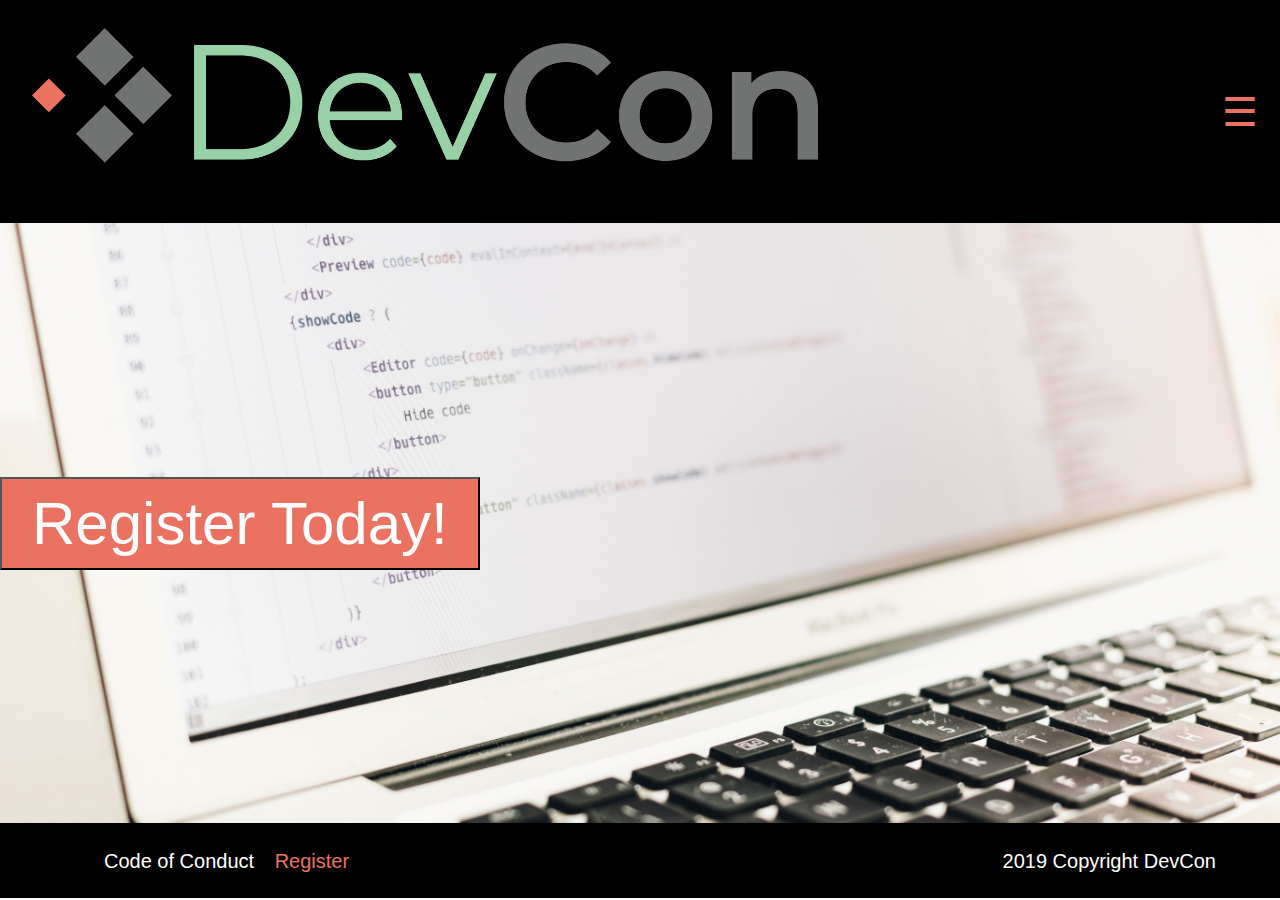
<file: index.html>
<!doctype html>
<html class="no-js" lang="">

<head>
  <meta charset="utf-8">
  <meta http-equiv="x-ua-compatible" content="ie=edge">
  <title></title>
  <meta name="description" content="">
  <meta name="viewport" content="width=device-width, initial-scale=1, shrink-to-fit=no">

  <link rel="manifest" href="site.webmanifest">
  <link rel="apple-touch-icon" href="icon.png">
  <!-- Place favicon.ico in the root directory -->

  <link rel="stylesheet" href="css/normalize.css">
  <link rel="stylesheet" href="css/main.css">
    <script src="js/menu.js"></script>
</head>

<body>
  <!-- begin navigation -->
  <header>
    <div>
    <a href="index.html"><img src="img/DevConlogo.png" alt= DevConLogo class="header_logo"></a>
    </div>
    <div id="mySidebar" class="sidebar">
      <a href="javascript:void(0)" class="closebtn" onclick="closeNav()">×</a>
      <a href="index.html">Home</a>
      <a href="register.html">Register</a>
      <a href="schedule.html">Schedule</a>
      <a href="speakers.html">Speakers</a>
      <a href="about.html">About</a>
      <a href="sponsors.html">Sponsors</a>
    </div>
    <div id="main">
  <button class="openbtn" onclick="openNav()">☰</button>
  </header>
  <!-- end navigation -->

  <section class="hero">
    <button class="hero_CTA"><a href="register.html"<h1>Register Today!</h1></a></button>
    <div class="countdown"><div id="demo"></div></div>
  </section>


  <!--[if lte IE 9]>
    <p class="browserupgrade">You are using an <strong>outdated</strong> browser. Please <a href="https://browsehappy.com/">upgrade your browser</a> to improve your experience and security.</p>
  <![endif]-->

  <!-- Add your site or application content here -->

  <script src="js/vendor/modernizr-3.6.0.min.js"></script>
  <script src="https://code.jquery.com/jquery-3.3.1.min.js" integrity="sha256-FgpCb/KJQlLNfOu91ta32o/NMZxltwRo8QtmkMRdAu8=" crossorigin="anonymous"></script>
  <script>window.jQuery || document.write('<script src="js/vendor/jquery-3.3.1.min.js"><\/script>')</script>
  <script src="js/plugins.js"></script>
  <script src="js/main.js"></script>






  <footer>
    <div class="footer_line">
     <ul class="footer_nav">
        <li><a href="code_of_conduct.html">Code of Conduct</a></li>
        <li><a href="Register.html" style="color: #EB7260;">Register</a></li>
      </ul>
        <span>2019 Copyright DevCon</span>
    </div>
  </footer>



</body>

</html>
</file>
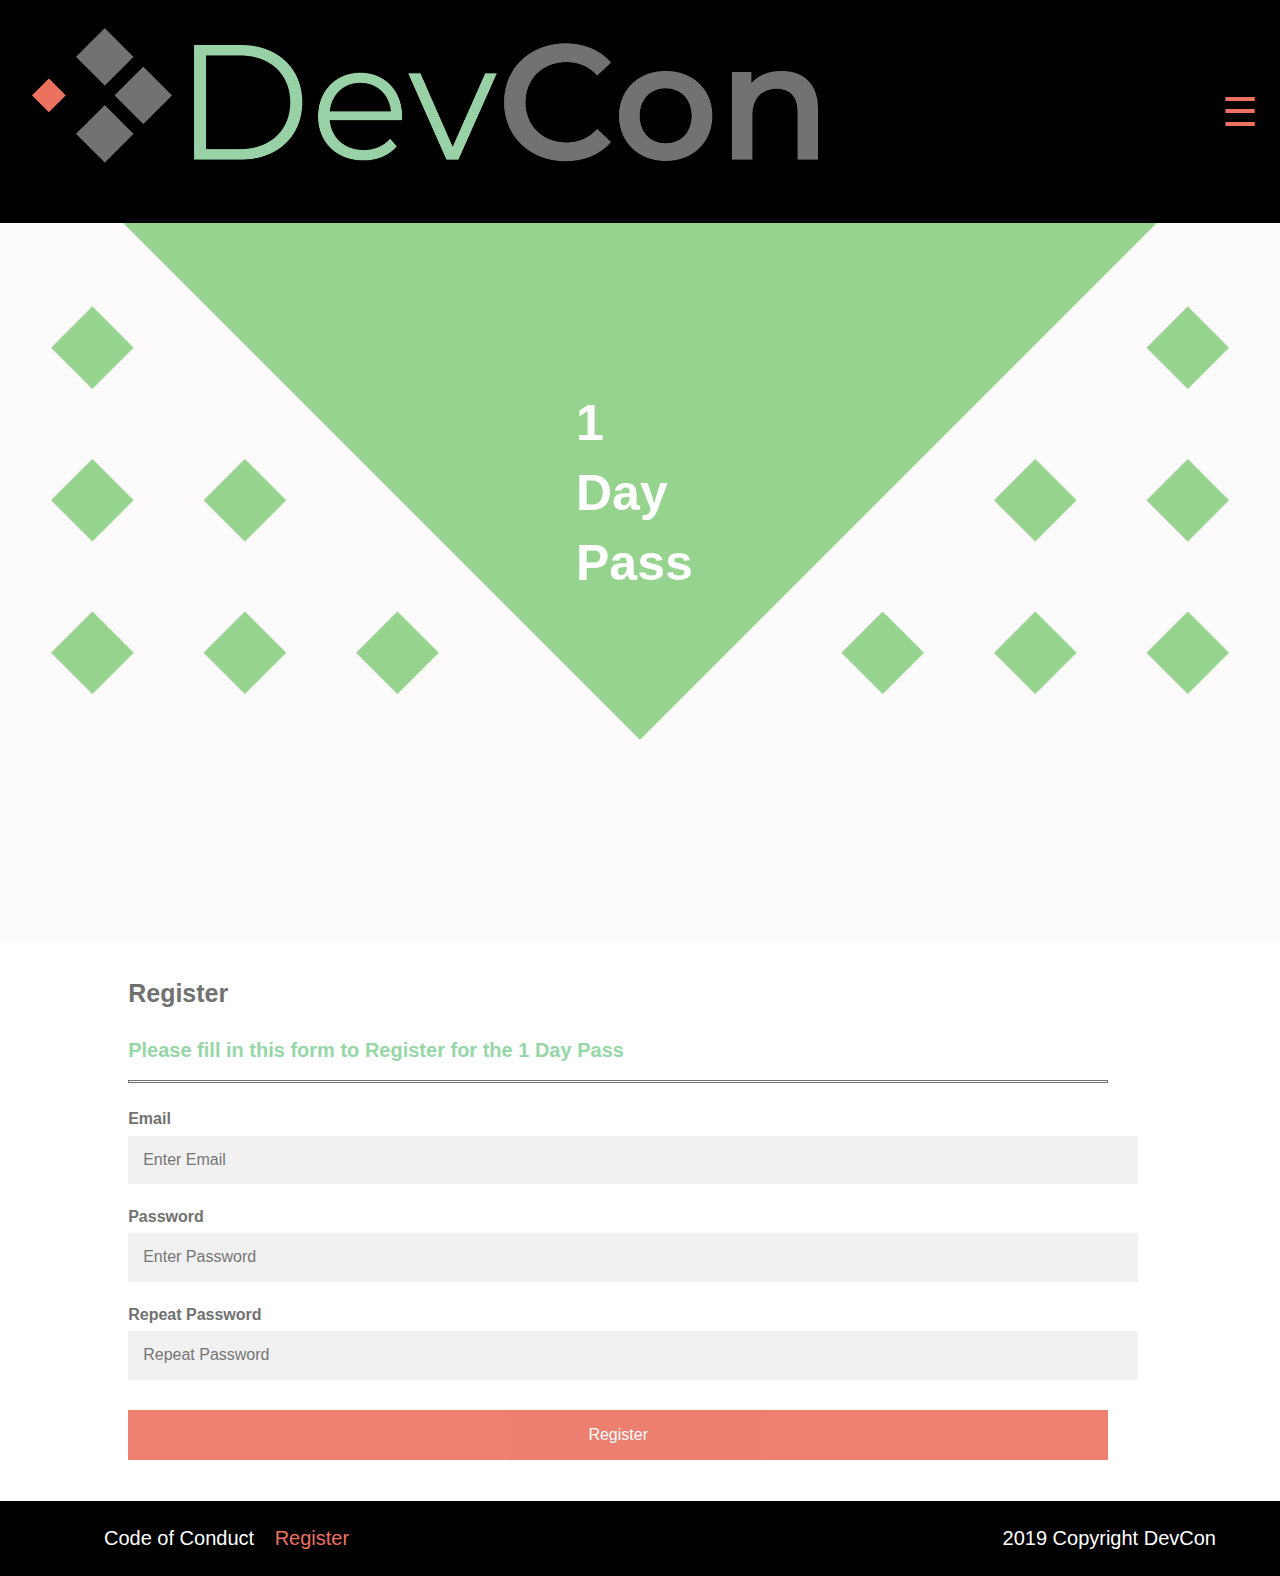
<file: 1_day_pass.html>
<!doctype html>
<html class="no-js" lang="">

<head>
  <meta charset="utf-8">
  <meta http-equiv="x-ua-compatible" content="ie=edge">
  <title></title>
  <meta name="description" content="">
  <meta name="viewport" content="width=device-width, initial-scale=1, shrink-to-fit=no">

  <link rel="manifest" href="site.webmanifest">
  <link rel="apple-touch-icon" href="icon.png">
  <!-- Place favicon.ico in the root directory -->

  <link rel="stylesheet" href="css/normalize.css">
  <link rel="stylesheet" href="css/main.css">
  <script src="js/menu.js"></script>
</head>

<body>
  <!-- begin navigation -->
  <header>
    <div class="logo_section">
    <a href="index.html"><img src="img/DevConlogo.png" alt= DevConLogo class="header_logo"></a>
    </div>
    <div id="mySidebar" class="sidebar">
      <a href="javascript:void(0)" class="closebtn" onclick="closeNav()">×</a>
      <a href="index.html">Home</a>
      <a href="register.html">Register</a>
      <a href="schedule.html">Schedule</a>
      <a href="speakers.html">Speakers</a>
      <a href="about.html">About</a>
      <a href="sponsors.html">Sponsors</a>
    </div>
    <div id="main">
  <button class="openbtn" onclick="openNav()">☰</button>
  </header>
  <!-- end navigation -->
  <section class="triangles">
  <div>
    <div class="heading"><h1>1 Day Pass</h1></div>
    <video autoplay muted loop>
    <source src="img/triangles.mp4" type="video/mp4">
    </video>
    </div>
  </section>


  <section class="form">
    <form action="/action_page.php">
  <div class="container">
    <h3>Register</h3>
    <h2>Please fill in this form to Register for the 1 Day Pass</h2>
    <hr>

    <label for="email"><b>Email</b></label>
    <input type="text" placeholder="Enter Email" name="email" required>

    <label for="psw"><b>Password</b></label>
    <input type="password" placeholder="Enter Password" name="psw" required>

    <label for="psw-repeat"><b>Repeat Password</b></label>
    <input type="password" placeholder="Repeat Password" name="psw-repeat" required>
    <button type="submit" class="registerbtn">Register</button>
  </div>
</form>
</section>



  <!--[if lte IE 9]>
    <p class="browserupgrade">You are using an <strong>outdated</strong> browser. Please <a href="https://browsehappy.com/">upgrade your browser</a> to improve your experience and security.</p>
  <![endif]-->

  <!-- Add your site or application content here -->

  <script src="js/vendor/modernizr-3.6.0.min.js"></script>
  <script src="https://code.jquery.com/jquery-3.3.1.min.js" integrity="sha256-FgpCb/KJQlLNfOu91ta32o/NMZxltwRo8QtmkMRdAu8=" crossorigin="anonymous"></script>
  <script>window.jQuery || document.write('<script src="js/vendor/jquery-3.3.1.min.js"><\/script>')</script>
  <script src="js/plugins.js"></script>
  <script src="js/main.js"></script>

  <!-- Google Analytics: change UA-XXXXX-Y to be your site's ID. -->
  <script>
    window.ga = function () { ga.q.push(arguments) }; ga.q = []; ga.l = +new Date;
    ga('create', 'UA-XXXXX-Y', 'auto'); ga('send', 'pageview')
  </script>
  <script src="https://www.google-analytics.com/analytics.js" async defer></script>



  <footer>
    <div class="footer_line">
     <ul class="footer_nav">
        <li><a href="code_of_conduct.html">Code of Conduct</a></li>
        <li><a href="Register.html" style="color: #EB7260;">Register</a></li>
      </ul>
        <span>2019 Copyright DevCon</span>
    </div>
  </footer>



</body>

</html>
</file>
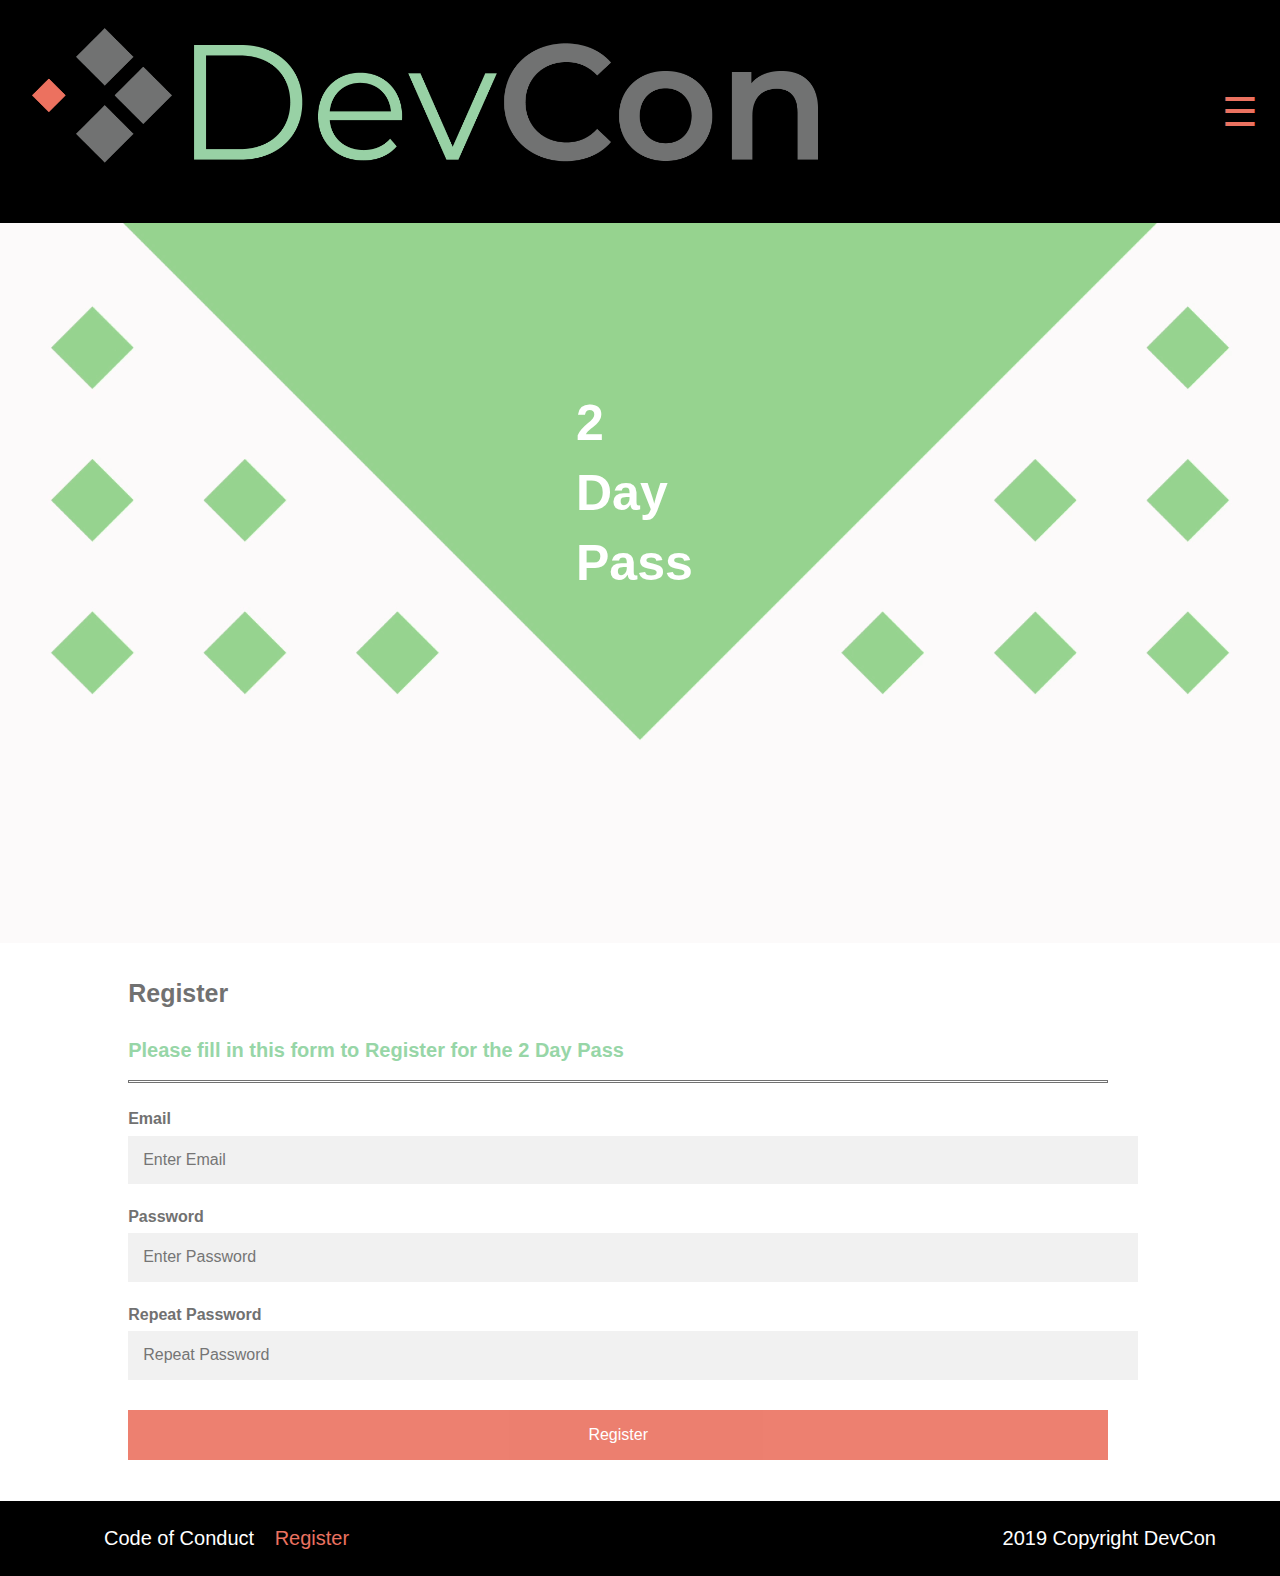
<file: 2_day_pass.html>
<!doctype html>
<html class="no-js" lang="">

<head>
  <meta charset="utf-8">
  <meta http-equiv="x-ua-compatible" content="ie=edge">
  <title></title>
  <meta name="description" content="">
  <meta name="viewport" content="width=device-width, initial-scale=1, shrink-to-fit=no">

  <link rel="manifest" href="site.webmanifest">
  <link rel="apple-touch-icon" href="icon.png">
  <!-- Place favicon.ico in the root directory -->

  <link rel="stylesheet" href="css/normalize.css">
  <link rel="stylesheet" href="css/main.css">
  <script src="js/menu.js"></script>
</head>

<body>
  <!-- begin navigation -->
  <header>
    <div class="logo_section">
    <a href="index.html"><img src="img/DevConlogo.png" alt= DevConLogo class="header_logo"></a>
    </div>
    <div id="mySidebar" class="sidebar">
      <a href="javascript:void(0)" class="closebtn" onclick="closeNav()">×</a>
      <a href="index.html">Home</a>
      <a href="register.html">Register</a>
      <a href="schedule.html">Schedule</a>
      <a href="speakers.html">Speakers</a>
      <a href="about.html">About</a>
      <a href="sponsors.html">Sponsors</a>
    </div>
    <div id="main">
  <button class="openbtn" onclick="openNav()">☰</button>
  </header>
  <!-- end navigation -->
  <section class="triangles">
  <div>
    <div class="heading"><h1>2 Day Pass</h1></div>
    <video autoplay muted loop>
    <source src="img/triangles.mp4" type="video/mp4">
    </video>
    </div>
  </section>

  <section class="form">
    <form action="/action_page.php">
  <div class="container">
    <h3>Register</h3>
    <h2>Please fill in this form to Register for the 2 Day Pass</h2>
    <hr>

    <label for="email"><b>Email</b></label>
    <input type="text" placeholder="Enter Email" name="email" required>

    <label for="psw"><b>Password</b></label>
    <input type="password" placeholder="Enter Password" name="psw" required>

    <label for="psw-repeat"><b>Repeat Password</b></label>
    <input type="password" placeholder="Repeat Password" name="psw-repeat" required>
    <button type="submit" class="registerbtn">Register</button>
  </div>
</form>
</section>



  <!--[if lte IE 9]>
    <p class="browserupgrade">You are using an <strong>outdated</strong> browser. Please <a href="https://browsehappy.com/">upgrade your browser</a> to improve your experience and security.</p>
  <![endif]-->

  <!-- Add your site or application content here -->

  <script src="js/vendor/modernizr-3.6.0.min.js"></script>
  <script src="https://code.jquery.com/jquery-3.3.1.min.js" integrity="sha256-FgpCb/KJQlLNfOu91ta32o/NMZxltwRo8QtmkMRdAu8=" crossorigin="anonymous"></script>
  <script>window.jQuery || document.write('<script src="js/vendor/jquery-3.3.1.min.js"><\/script>')</script>
  <script src="js/plugins.js"></script>
  <script src="js/main.js"></script>

  <!-- Google Analytics: change UA-XXXXX-Y to be your site's ID. -->
  <script>
    window.ga = function () { ga.q.push(arguments) }; ga.q = []; ga.l = +new Date;
    ga('create', 'UA-XXXXX-Y', 'auto'); ga('send', 'pageview')
  </script>
  <script src="https://www.google-analytics.com/analytics.js" async defer></script>



  <footer>
    <div class="footer_line">
     <ul class="footer_nav">
        <li><a href="code_of_conduct.html">Code of Conduct</a></li>
        <li><a href="Register.html" style="color: #EB7260;">Register</a></li>
      </ul>
        <span>2019 Copyright DevCon</span>
    </div>
  </footer>



</body>

</html>
</file>
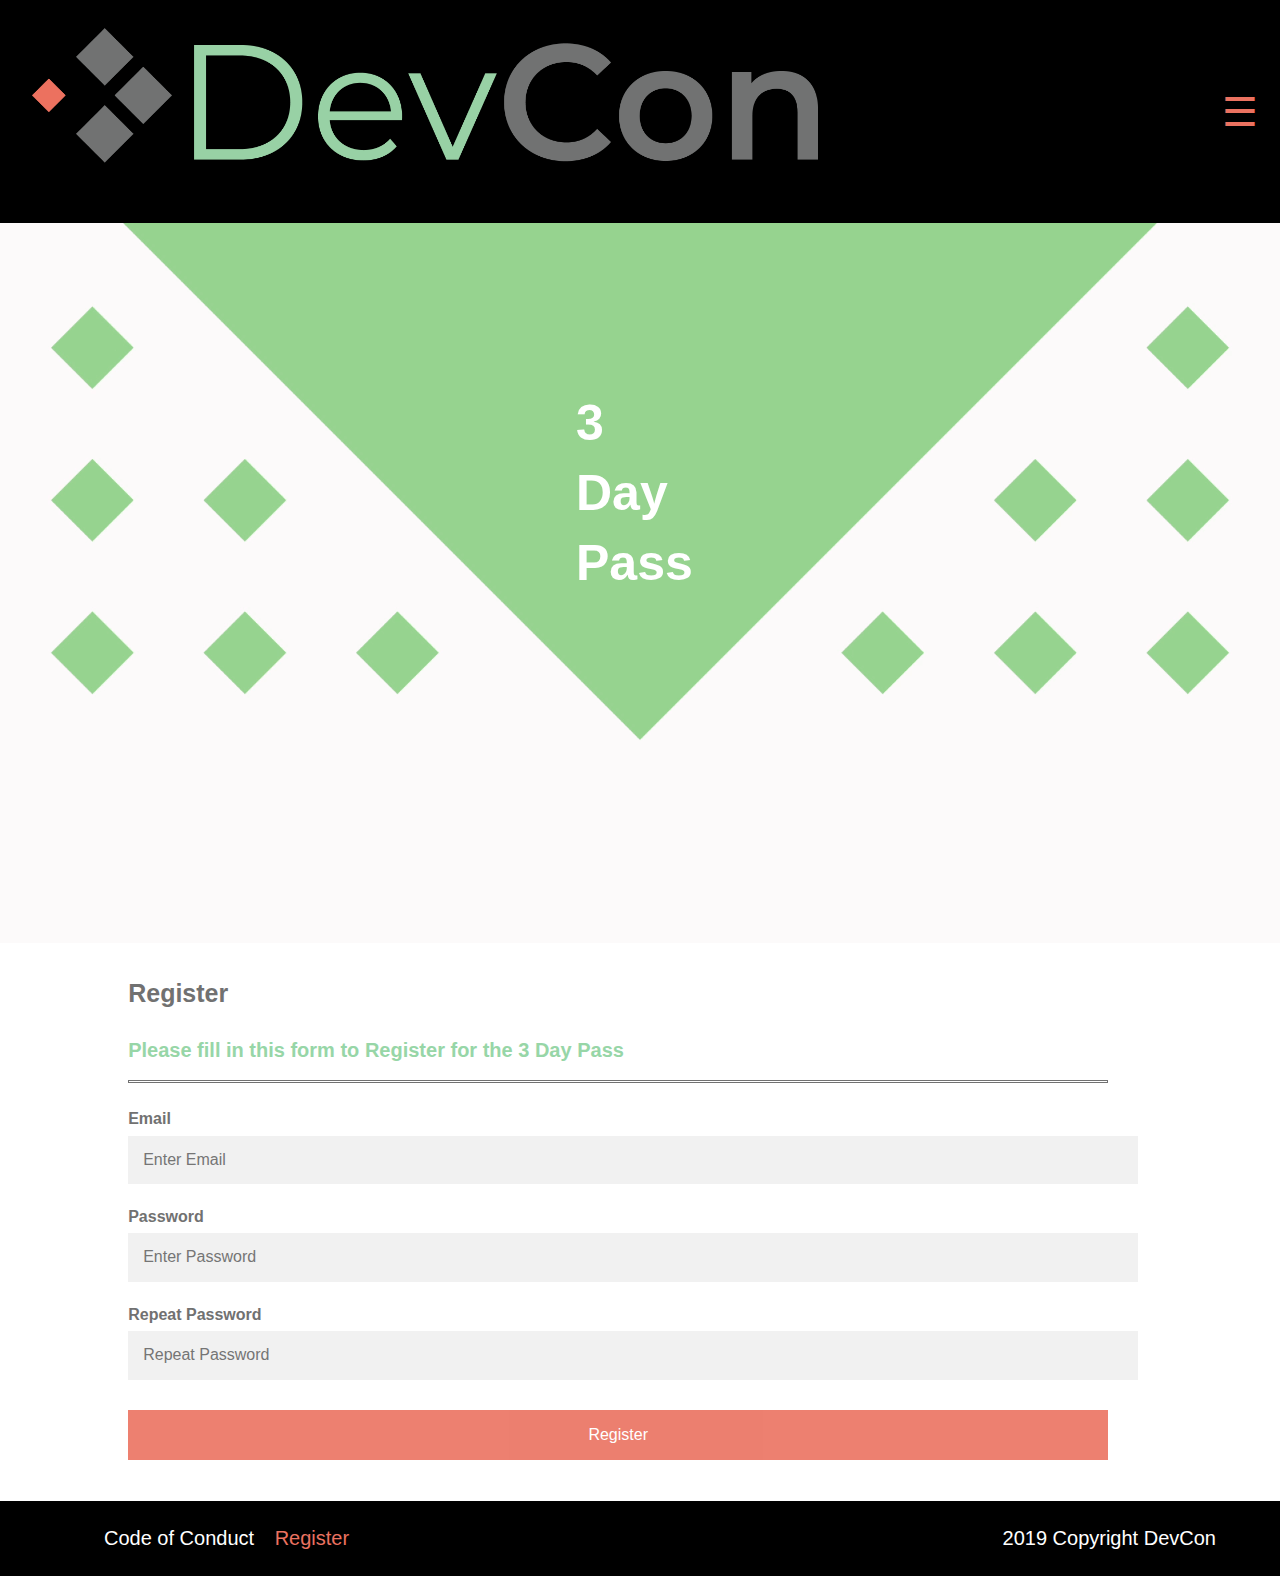
<file: 3_day_pass.html>
<!doctype html>
<html class="no-js" lang="">

<head>
  <meta charset="utf-8">
  <meta http-equiv="x-ua-compatible" content="ie=edge">
  <title></title>
  <meta name="description" content="">
  <meta name="viewport" content="width=device-width, initial-scale=1, shrink-to-fit=no">

  <link rel="manifest" href="site.webmanifest">
  <link rel="apple-touch-icon" href="icon.png">
  <!-- Place favicon.ico in the root directory -->

  <link rel="stylesheet" href="css/normalize.css">
  <link rel="stylesheet" href="css/main.css">
  <script src="js/menu.js"></script>
</head>

<body>
  <!-- begin navigation -->
  <header>
    <div class="logo_section">
    <a href="index.html"><img src="img/DevConlogo.png" alt= DevConLogo class="header_logo"></a>
    </div>
    <div id="mySidebar" class="sidebar">
      <a href="javascript:void(0)" class="closebtn" onclick="closeNav()">×</a>
      <a href="index.html">Home</a>
      <a href="register.html">Register</a>
      <a href="schedule.html">Schedule</a>
      <a href="speakers.html">Speakers</a>
      <a href="about.html">About</a>
      <a href="sponsors.html">Sponsors</a>
    </div>
    <div id="main">
  <button class="openbtn" onclick="openNav()">☰</button>
  </header>
  <!-- end navigation -->
  <section class="triangles">
  <div>
    <div class="heading"><h1>3 Day Pass</h1></div>
    <video autoplay muted loop>
    <source src="img/triangles.mp4" type="video/mp4">
    </video>
    </div>
  </section>


  <section class="form">
    <form action="/action_page.php">
  <div class="container">
    <h3>Register</h3>
    <h2>Please fill in this form to Register for the 3 Day Pass</h2>
    <hr>

    <label for="email"><b>Email</b></label>
    <input type="text" placeholder="Enter Email" name="email" required>

    <label for="psw"><b>Password</b></label>
    <input type="password" placeholder="Enter Password" name="psw" required>

    <label for="psw-repeat"><b>Repeat Password</b></label>
    <input type="password" placeholder="Repeat Password" name="psw-repeat" required>
    <button type="submit" class="registerbtn">Register</button>
  </div>

</form>
</section>



  <!--[if lte IE 9]>
    <p class="browserupgrade">You are using an <strong>outdated</strong> browser. Please <a href="https://browsehappy.com/">upgrade your browser</a> to improve your experience and security.</p>
  <![endif]-->

  <!-- Add your site or application content here -->

  <script src="js/vendor/modernizr-3.6.0.min.js"></script>
  <script src="https://code.jquery.com/jquery-3.3.1.min.js" integrity="sha256-FgpCb/KJQlLNfOu91ta32o/NMZxltwRo8QtmkMRdAu8=" crossorigin="anonymous"></script>
  <script>window.jQuery || document.write('<script src="js/vendor/jquery-3.3.1.min.js"><\/script>')</script>
  <script src="js/plugins.js"></script>
  <script src="js/main.js"></script>

  <!-- Google Analytics: change UA-XXXXX-Y to be your site's ID. -->
  <script>
    window.ga = function () { ga.q.push(arguments) }; ga.q = []; ga.l = +new Date;
    ga('create', 'UA-XXXXX-Y', 'auto'); ga('send', 'pageview')
  </script>
  <script src="https://www.google-analytics.com/analytics.js" async defer></script>



  <footer>
    <div class="footer_line">
     <ul class="footer_nav">
        <li><a href="code_of_conduct.html">Code of Conduct</a></li>
        <li><a href="Register.html" style="color: #EB7260;">Register</a></li>
      </ul>
        <span>2019 Copyright DevCon</span>
    </div>
  </footer>



</body>

</html>
</file>
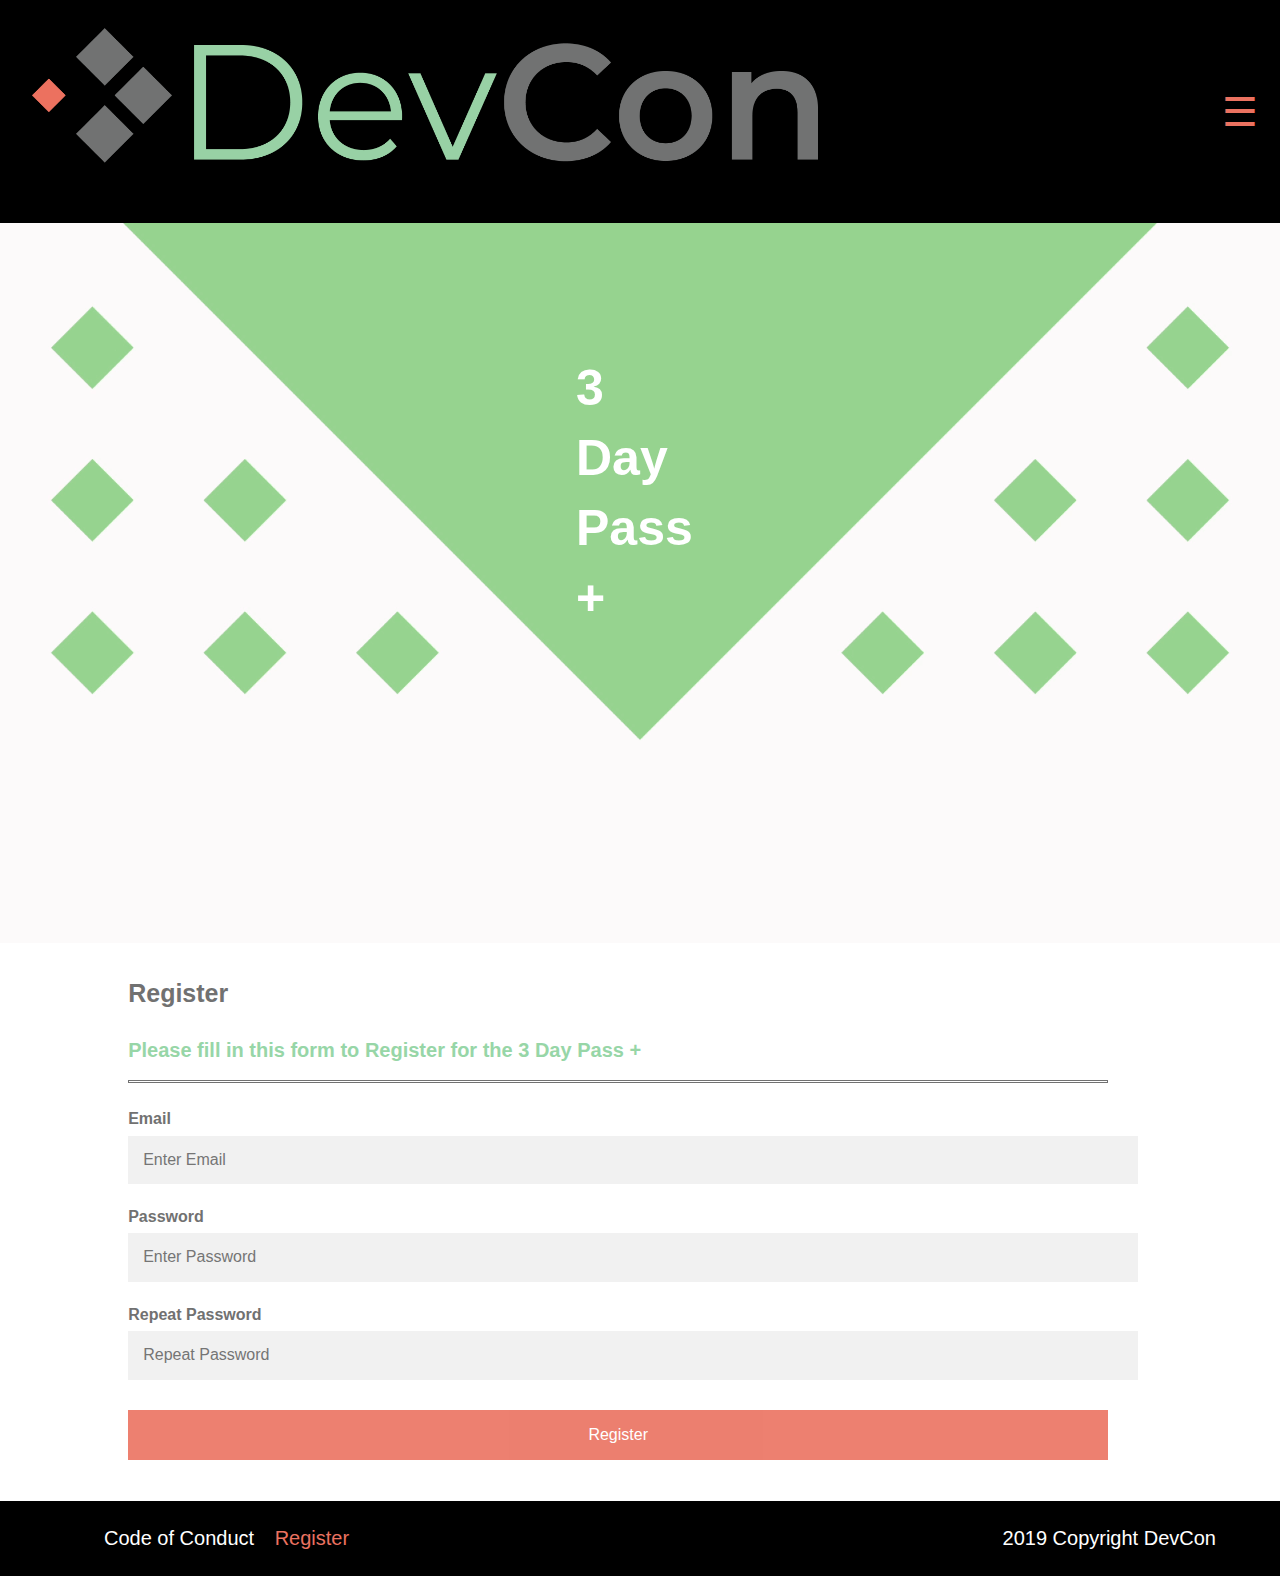
<file: 3_day_pass_plus.html>
<!doctype html>
<html class="no-js" lang="">

<head>
  <meta charset="utf-8">
  <meta http-equiv="x-ua-compatible" content="ie=edge">
  <title></title>
  <meta name="description" content="">
  <meta name="viewport" content="width=device-width, initial-scale=1, shrink-to-fit=no">

  <link rel="manifest" href="site.webmanifest">
  <link rel="apple-touch-icon" href="icon.png">
  <!-- Place favicon.ico in the root directory -->

  <link rel="stylesheet" href="css/normalize.css">
  <link rel="stylesheet" href="css/main.css">
  <script src="js/menu.js"></script>
</head>

<body>
  <!-- begin navigation -->
  <header>
    <div class="logo_section">
    <a href="index.html"><img src="img/DevConlogo.png" alt= DevConLogo class="header_logo"></a>
    </div>
    <div id="mySidebar" class="sidebar">
      <a href="javascript:void(0)" class="closebtn" onclick="closeNav()">×</a>
      <a href="index.html">Home</a>
      <a href="register.html">Register</a>
      <a href="schedule.html">Schedule</a>
      <a href="speakers.html">Speakers</a>
      <a href="about.html">About</a>
      <a href="sponsors.html">Sponsors</a>
    </div>
    <div id="main">
  <button class="openbtn" onclick="openNav()">☰</button>
  </header>
  <!-- end navigation -->
  <section class="triangles">
  <div>
    <div class="heading"><h1>3 Day Pass +</h1></div>
    <video autoplay muted loop>
    <source src="img/triangles.mp4" type="video/mp4">
    </video>
    </div>
  </section>


  <section class="form">
    <form action="/action_page.php">
  <div class="container">
    <h3>Register</h3>
    <h2>Please fill in this form to Register for the 3 Day Pass +</h2>
    <hr>

    <label for="email"><b>Email</b></label>
    <input type="text" placeholder="Enter Email" name="email" required>

    <label for="psw"><b>Password</b></label>
    <input type="password" placeholder="Enter Password" name="psw" required>

    <label for="psw-repeat"><b>Repeat Password</b></label>
    <input type="password" placeholder="Repeat Password" name="psw-repeat" required>
    <button type="submit" class="registerbtn">Register</button>
  </div>
</form>
</section>



  <!--[if lte IE 9]>
    <p class="browserupgrade">You are using an <strong>outdated</strong> browser. Please <a href="https://browsehappy.com/">upgrade your browser</a> to improve your experience and security.</p>
  <![endif]-->

  <!-- Add your site or application content here -->

  <script src="js/vendor/modernizr-3.6.0.min.js"></script>
  <script src="https://code.jquery.com/jquery-3.3.1.min.js" integrity="sha256-FgpCb/KJQlLNfOu91ta32o/NMZxltwRo8QtmkMRdAu8=" crossorigin="anonymous"></script>
  <script>window.jQuery || document.write('<script src="js/vendor/jquery-3.3.1.min.js"><\/script>')</script>
  <script src="js/plugins.js"></script>
  <script src="js/main.js"></script>

  <!-- Google Analytics: change UA-XXXXX-Y to be your site's ID. -->
  <script>
    window.ga = function () { ga.q.push(arguments) }; ga.q = []; ga.l = +new Date;
    ga('create', 'UA-XXXXX-Y', 'auto'); ga('send', 'pageview')
  </script>
  <script src="https://www.google-analytics.com/analytics.js" async defer></script>



  <footer>
    <div class="footer_line">
     <ul class="footer_nav">
        <li><a href="code_of_conduct.html">Code of Conduct</a></li>
        <li><a href="Register.html" style="color: #EB7260;">Register</a></li>
      </ul>
        <span>2019 Copyright DevCon</span>
    </div>
  </footer>



</body>

</html>
</file>
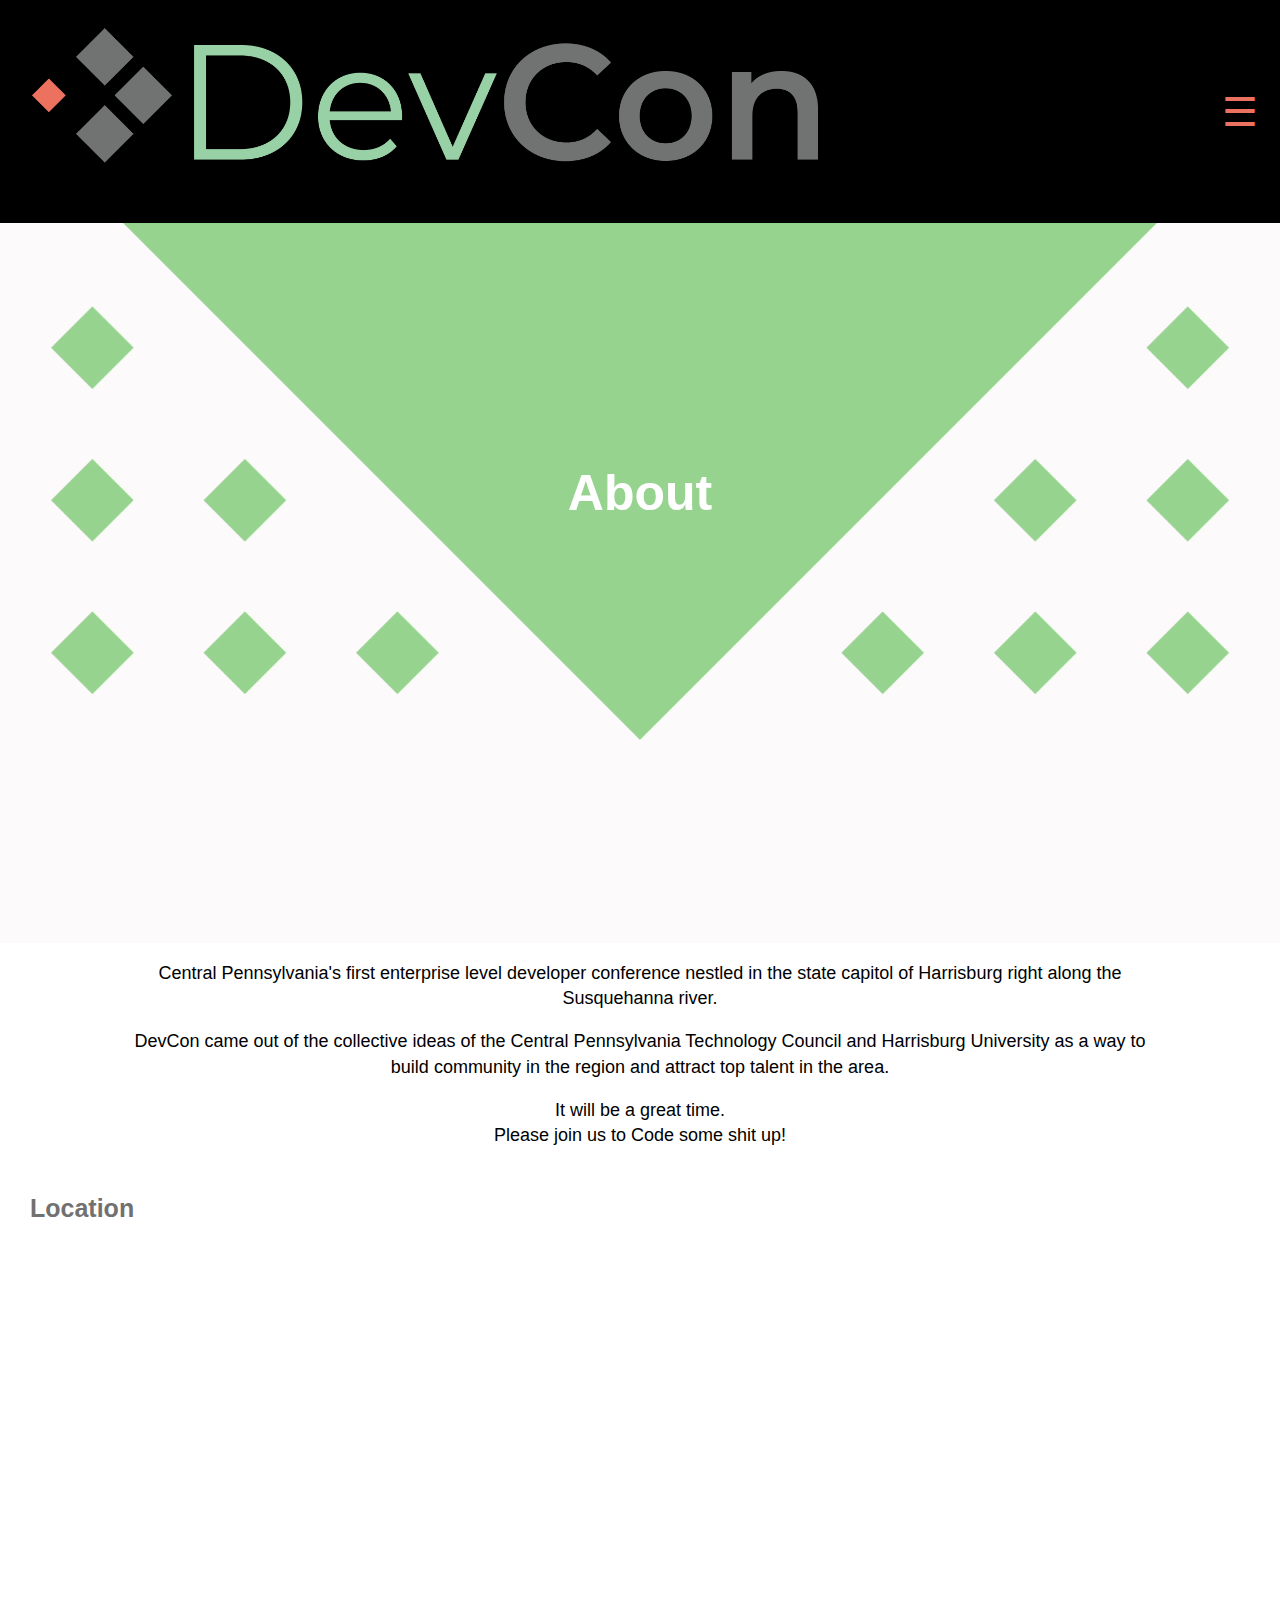
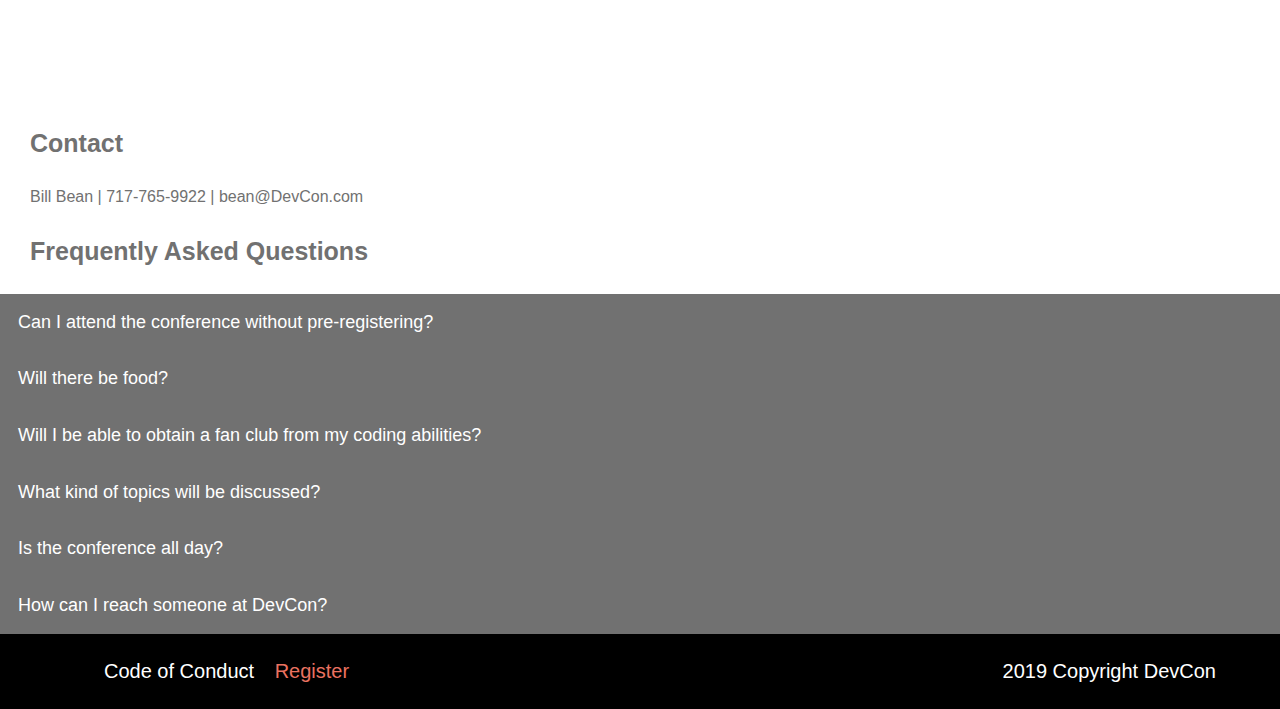
<file: about.html>
<!doctype html>
<html class="no-js" lang="">

<head>
  <meta charset="utf-8">
  <meta http-equiv="x-ua-compatible" content="ie=edge">
  <title></title>
  <meta name="description" content="">
  <meta name="viewport" content="width=device-width, initial-scale=1, shrink-to-fit=no">

  <link rel="manifest" href="site.webmanifest">
  <link rel="apple-touch-icon" href="icon.png">
  <!-- Place favicon.ico in the root directory -->

  <link rel="stylesheet" href="css/normalize.css">
  <link rel="stylesheet" href="css/main.css">
    <script src="js/menu.js"></script>
</head>

<body>
  <!-- begin navigation -->
  <header>
    <div>
    <a href="index.html"><img src="img/DevConlogo.png" alt= DevConLogo class="header_logo"></a>
    </div>
    <div id="mySidebar" class="sidebar">
      <a href="javascript:void(0)" class="closebtn" onclick="closeNav()">×</a>
      <a href="index.html">Home</a>
      <a href="register.html">Register</a>
      <a href="schedule.html">Schedule</a>
      <a href="speakers.html">Speakers</a>
      <a href="about.html">About</a>
      <a href="sponsors.html">Sponsors</a>
    </div>
    <div id="main">
  <button class="openbtn" onclick="openNav()">☰</button>
  </header>
  <!-- end navigation -->
  <section class="triangles">
  <div>
    <div class="heading"><h1>About</h1></div>
    <video autoplay muted loop>
    <source src="img/triangles.mp4" type="video/mp4">
    </video>
    </div>
  </section>

  <section class="code">
  <section class="code_jargon"><p>Central Pennsylvania's first enterprise level developer conference nestled in the state capitol of Harrisburg right along the Susquehanna river.</p>
  <p>DevCon came out of the collective ideas of the Central Pennsylvania Technology Council and Harrisburg University as a way to build community in the region and attract top talent in the area.</p>
  <p>It will be a great time.
  <br>Please join us to Code some shit up!</p></section>
  </section>

    <div><h3 class="secondary_about">Location</h3><iframe src="https://www.google.com/maps/embed?pb=!1m18!1m12!1m3!1d3044.699566989111!2d-76.88408904923621!3d40.260207672967034!2m3!1f0!2f0!3f0!3m2!1i1024!2i768!4f13.1!3m3!1m2!1s0x89c8c105348135c1%3A0x7a1d437dd8b3ac8!2sHilton+Harrisburg!5e0!3m2!1sen!2sus!4v1556745254421!5m2!1sen!2sus" width="100%" height="450" frameborder="0" style="border:0" allowfullscreen></iframe></div>
    <section class="secondary_about">
    <h3>Contact</h3>
      <p>Bill Bean | 717-765-9922 | bean@DevCon.com</p>
    <h3>Frequently Asked Questions</h3>
  </section>

  <button class="accordion">Can I attend the conference without pre-registering?</button>
  <div class="panel">
    <p>YES YES YES! Just come on in to the location and you can register directly at the conference.</p>
  </div>
  <button class="accordion">Will there be food?</button>
  <div class="panel">
    <p>Only if you behave.</p>
  </div>

  <button class="accordion">Will I be able to obtain a fan club from my coding abilities?</button>
  <div class="panel">
    <p>We can not guarentee if people will like you or not.</p>
  </div>

  <button class="accordion">What kind of topics will be discussed?</button>
  <div class="panel">
    <p>Its a web conference... fill in the blanks.</p>
  </div>
  <button class="accordion">Is the conference all day?</button>
  <div class="panel">
    <p>The conference lasts from Friday to Sunday. You can attend any day depedning on what registration package you choose. The sessions end by 4:30pm Friday and Saturday. The conference then finishes up by 12pm on Sunday.</p>
  </div>
  <button class="accordion">How can I reach someone at DevCon?</button>
  <div class="panel">
    <p> If you have any questions or concerns relating to this Privacy Policy, please contact us by email at legal@padevcon.com. OR call Bill Bean. He'll help ya... maybe.</p>
  </div>




  <!--[if lte IE 9]>
    <p class="browserupgrade">You are using an <strong>outdated</strong> browser. Please <a href="https://browsehappy.com/">upgrade your browser</a> to improve your experience and security.</p>
  <![endif]-->

  <!-- Add your site or application content here -->

  <script src="js/vendor/modernizr-3.6.0.min.js"></script>
  <script src="https://code.jquery.com/jquery-3.3.1.min.js" integrity="sha256-FgpCb/KJQlLNfOu91ta32o/NMZxltwRo8QtmkMRdAu8=" crossorigin="anonymous"></script>
  <script>window.jQuery || document.write('<script src="js/vendor/jquery-3.3.1.min.js"><\/script>')</script>
  <script src="js/plugins.js"></script>
  <script src="js/main.js"></script>

  <script>
var acc = document.getElementsByClassName("accordion");
var i;

for (i = 0; i < acc.length; i++) {
  acc[i].addEventListener("click", function() {
    this.classList.toggle("active");
    var panel = this.nextElementSibling;
    if (panel.style.display === "block") {
      panel.style.display = "none";
    } else {
      panel.style.display = "block";
    }
  });
}
</script>






  <footer>
    <div class="footer_line">
     <ul class="footer_nav">
        <li><a href="code_of_conduct.html">Code of Conduct</a></li>
        <li><a href="Register.html" style="color: #EB7260;">Register</a></li>
      </ul>
        <span>2019 Copyright DevCon</span>
    </div>
  </footer>



</body>

</html>
</file>
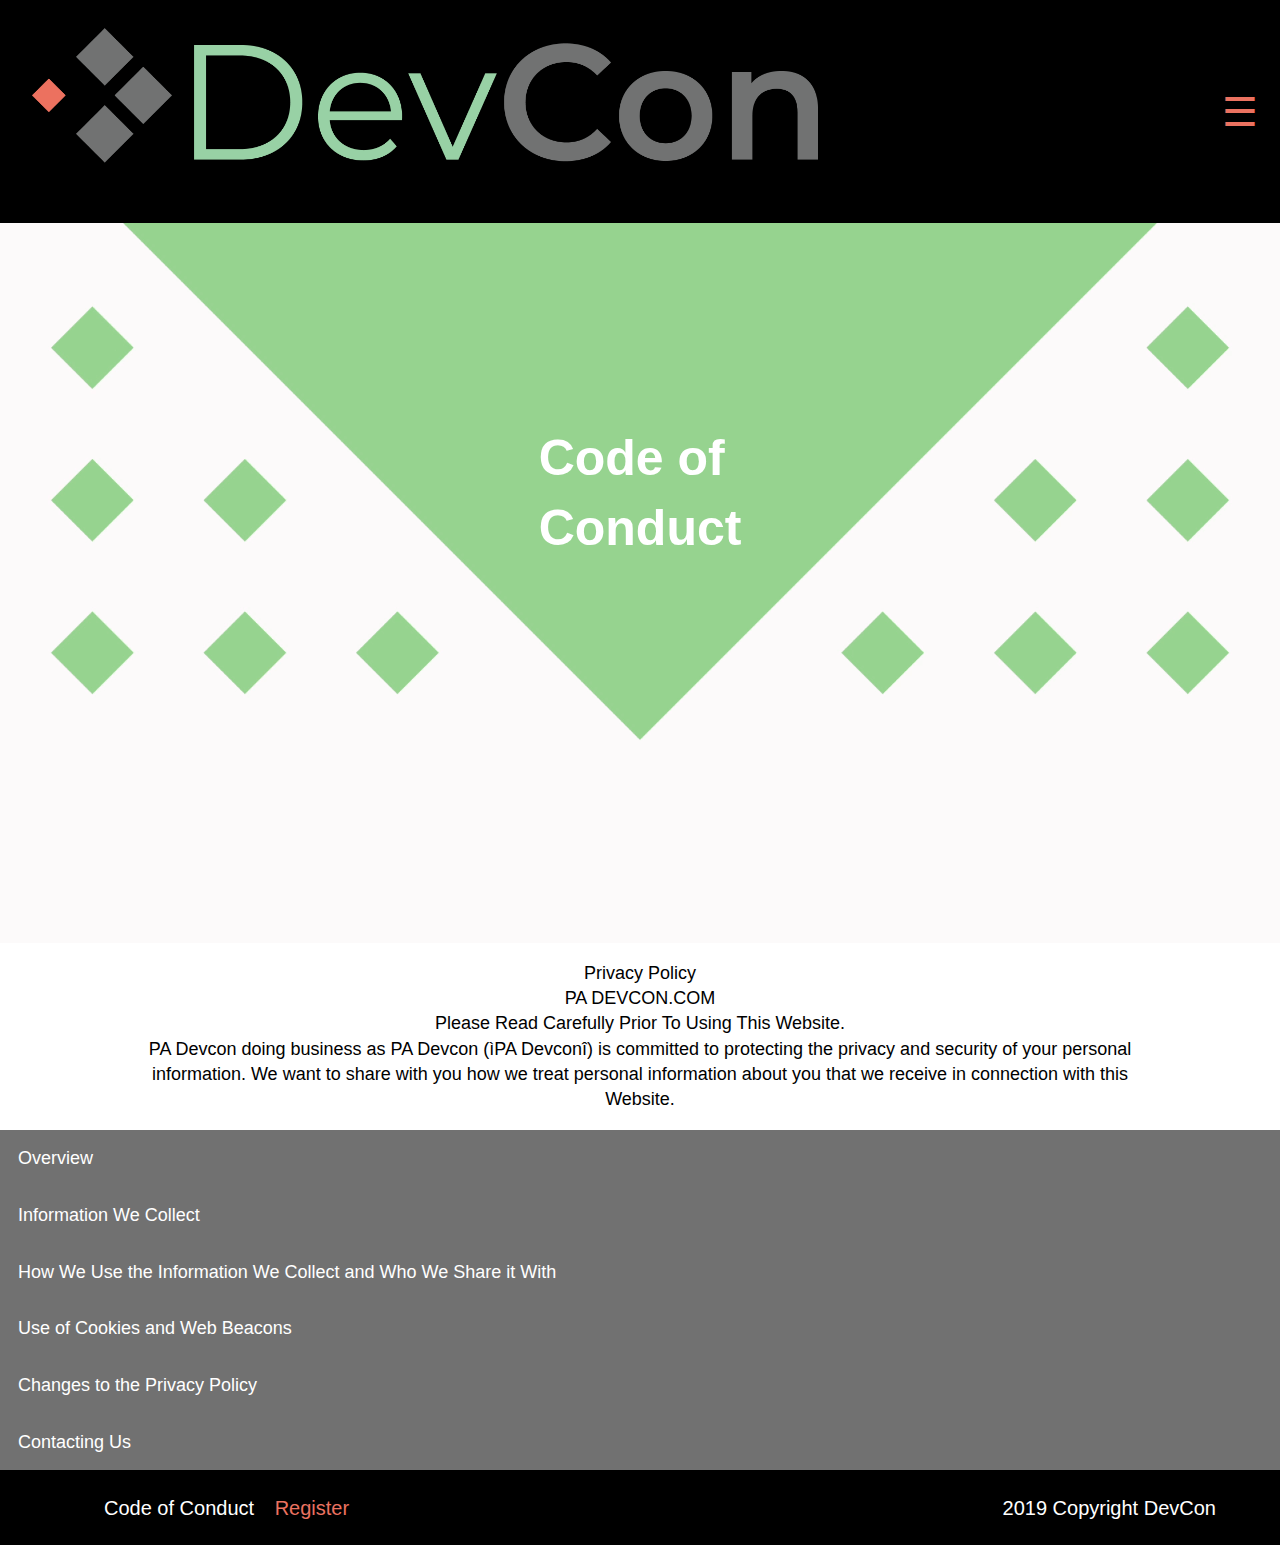
<file: code_of_conduct.html>
<!doctype html>
<html class="no-js" lang="">

<head>
  <meta charset="utf-8">
  <meta http-equiv="x-ua-compatible" content="ie=edge">
  <title></title>
  <meta name="description" content="">
  <meta name="viewport" content="width=device-width, initial-scale=1, shrink-to-fit=no">

  <link rel="manifest" href="site.webmanifest">
  <link rel="apple-touch-icon" href="icon.png">
  <link rel="shortcut icon" href="/favicon.ico" type="image/x-icon">
  <link rel="icon" href="/favicon.ico" type="image/x-icon">
  <!-- Place favicon.ico in the root directory -->

  <link rel="stylesheet" href="css/normalize.css">
  <link rel="stylesheet" href="css/main.css">
    <script src="js/menu.js"></script>
</head>

<body>
  <!-- begin navigation -->
  <header>
    <div class="logo_section">
    <a href="index.html"><img src="img/DevConlogo.png" alt= DevConLogo class="header_logo"></a>
    </div>
    <div id="mySidebar" class="sidebar">
      <a href="javascript:void(0)" class="closebtn" onclick="closeNav()">×</a>
      <a href="index.html">Home</a>
      <a href="register.html">Register</a>
      <a href="schedule.html">Schedule</a>
      <a href="speakers.html">Speakers</a>
      <a href="about.html">About</a>
      <a href="sponsors.html">Sponsors</a>
    </div>
    <div id="main">
  <button class="openbtn" onclick="openNav()">☰</button>
  </header>
  <!-- end navigation -->
  <section class="triangles">
  <div>
    <div class="heading"><h1>Code of Conduct</h1></div>
    <video autoplay muted loop>
    <source src="img/triangles.mp4" type="video/mp4">
    </video>
    </div>
  </section>

  <section class="code">
  <p class="code_jargon"> Privacy Policy
  <br>PA DEVCON.COM
  <br>Please Read Carefully Prior To Using This Website.
  <br>PA Devcon doing business as PA Devcon (ìPA Devconî) is committed to protecting the privacy and security of your personal information. We want to share with you how we treat personal information about you that we receive in connection with this Website.</p>
  </section>
  <button class="accordion">Overview</button>
  <div class="panel">
    <p>PA DevCon is committed to providing a harassment-free conference & expo experience for all participantsñattendees, sponsors, exhibitors, speakers, staff and volunteersñregardless of gender, age, sexual orientation, disability, physical appearance, national origin, ethnicity, race, political affiliation or religion.</p>
    <p>We do not tolerate harassment of conference & expo participants in any form. Sexual language and imagery, verbal threats or demands, offensive comments, intimidation, stalking, sustained disruption of sessions or events, and unwelcome physical contact ó all are not appropriate for any conference venue. Conference & expo participants violating this Code of Conduct may be sanctioned or expelled from the conference & expo without a refund, and/or banned from future events, at the discretion of PA DevCon organizers.</p>
    <p>Any form of written, social media, or verbal communication that can be offensive or harassing to any attendee, speaker or staff is not allowed at PA DevCon. Please inform a member of PA DevCon staff if you feel a violation of this Code of Conduct has taken place, or contact our Executive Producer, Jonathan Pasky at jon[at]devnetwork.com, and our leadership team will address the situation.</p>
    <p>Participants asked to stop any harassing behavior are expected to comply immediately. Exhibitors in the expo hall, sponsor or vendor booths, or similar activities are also subject to the anti-harassment policy. In particular, exhibitors should not use sexualized images, activities, or other material. Booth staff (including volunteers) should not use sexualized clothing/uniforms/costumes, or otherwise create a sexualized environment.</p>
    <p>We expect participants to follow these rules at all conference venues and conference-related social events.</p>
    <p>We value your attendance and thank all our participants for help in keeping our events welcoming, respectful and fun for all.</p>
  </div>
  <button class="accordion">Information We Collect</button>
  <div class="panel">
    <p>In general, you can visit our Website without telling us who you are or revealing any personal information about yourself. However, you should be aware that the Website will direct you to third party websites such as Eventbrite.com or Universe.com for submission of personal information (referred to for convenience as ìRegistration Pagesî) including your [name, address, email address, phone number, facsimile number, credit card or account information, and information about your interests in and use of various products, programs, and services]. We only collect your personal information if you voluntarily submit the information to us for such purposes as event registrations, contest submissions, or requests for information, products, or services. Through certain technologies employed by this Website we also collect non-personally identifiable information about you. For more details about this type of data collection, please refer to the section below on cookies.</p>
    <p>To protect your security and privacy, we require that you enter the personal information that we collect and that the information be current, although PA Devcon disclaims any legal duty to verify the accuracy of any personal data that you provide to PA Devcon.
    <br>1. CALIFORNIA RESIDENTS
    <br>Residents of the State of California have the right to request a list of all third parties to which PA Devcon has disclosed certain information during the preceding year for the third partiesí direct marketing purposes as stated in California Civil Code Section 1798.83.
    <br>However, it is our policy to not disclose personal information in any way other than for the purposes included in this Policy. In the future if the Policy changes in this respect, You have given us your email address to contact you with any material changes, and you are a California resident and want such a list, please contact us at legal@PA Devcon.com with subject ìCalifornia Privacy Rightsî
    <br>2. CHILDREN
    <br>Our Website is not intended for use by children under the age of 13 and such use is prohibited by our Terms of Service. We do not knowingly collect Personal Information from children under 13. If you become aware that a child has provided us with Personal Information, please contact us as set forth in this Policy.</p>
  </div>

  <button class="accordion">How We Use the Information We Collect and Who We Share it With</button>
  <div class="panel">
    <p>PA Devcon has a policy of not disclosing the personal information of our Website visitors to third parties for direct marketing purposes in cases where our Website users have exercised their option to prevent that information from being disclosed to third parties for such purposes. Please note, however, that unless you indicate to us that you do not want your personal information used or shared for promotional or marketing purposes, we may provide, rent and sell lists containing your name, company, title, address, phone number and/or e-mail address to third parties and our affiliates for their direct and indirect marketing purposes, and we may use your personal information for the same purposes. When we do provide mailing lists to third parties, we enter into agreements with such parties requiring them to comply with all applicable laws, prohibiting further distribution or disclosure of the lists to other parties, and limiting use of the lists to a limited number of mailings or communications, after which the lists may not be further used for such purposes. If you do not want your personal information used by us or shared with affiliates or third parties for promotional or marketing purposes, you may opt out of having this information shared or used for such purposes by some or all parties. In such case, please refer to the section below entitled Opting Out. </p>
    <p>PA Devcon also reserves the right to compile, save, use within the scope of our activities, and analyze any and all data (contact and personal data, use history, etc.) that we collect from you through the Website. We use the personal information that you provide to us for our internal purposes such as responding to your requests for information, contacting you, conducting internal analyses, and processing and completing orders and event registrations. We also use your personal information to communicate with you, such as, for example, to provide you with newsletters, press releases, membership information, or information relating to programs or grassroots activities that may be of interest to you.</p>
    <p>We may share the personal information you provide to us with other companies we have hired to provide services for us. These companies ñ our vendors ñ are contractually bound to use personal information that we share with them only to perform the services we have hired them to provide.</p>
    <p>We may also collect and group demographic and preferences information, responses to surveys and other personal information that we collect from you into an aggregate, non-personally identifiable form for disclosure to our existing or potential business partners, affiliates, sponsors or other third parties. However, please be assured that this aggregate data will in no way personally identify you or any other visitors to the Website.</p>
    <p>We may also collect general, non-personal, statistical information about the use of the Website, such as how many visitors visit a specific page on the Website, how long they stay on that page and which hyperlinks, if any, they ìclickî on. We collect this information through the use of ìweb beaconsî or other tracking technologies, which are discussed in greater detail below. We collect this information in order to determine which areas of the Website are most popular and to enhance the Website for visitors. As with other aggregated data, we may disclose such data to our existing or potential business partners, affiliates, sponsors or other third parties, but this aggregate data will in no way personally identify you or any other visitors to the Website.</p>
  </div>

  <button class="accordion">Use of Cookies and Web Beacons</button>
  <div class="panel">
    <p>A ìcookieî is a piece of data stored on your hard drive containing non-personally identifiable information about you. We may use cookies in order to collect certain information about you, such as IP addresses (e.g., whether you are logged on from a .com, .gov, or .edu domain), domain names (the Internet address of a computer), and the type of computer and operating system being used. We may also use cookies to identify your computer when you revisit our Website, to recall your authentication information, or to track statistical information related to navigation throughout the Website. We may collect such information in order to better operate the Website so as to enhance your experience while using the Website, and to share with advertisers to provide you with a more personalized visit to the Website. Usage of a cookie is in no way linked to any personal information while on our Website.
      <br>Depending on the type of browser you are using, your browser may be set to alert you of cookies. You do not have to accept all cookies sent to you by this Website; however, depending on the particular cookie you reject, you may not be able to use some of the features of this Website. To disable all cookies, follow these instructions for the type of browser you are using.
      <p>Managing your preferences
      <br>1. ONLINE ADVERTISING
      <br>We respect all browser instructions for setting or rejecting cookies on generally available browsers. This is one way to manage your preferences regarding the collection of information by PA Devcon. Additionally, and because data acquired across the internet is often associated with information about you acquired in other places online, you can manage online advertising preferences via these links:
      Google Ad Preferences Manager
      Facebook Ad Preferences Manager
      Network Advertising Initiative
      Digital Advertising Alliance
      While PA Devcon will follow any such preferences, we make no representations regarding whether third parties, including third party ad platforms, will do so.
      <br>2. Managing your newsletter Communication preferences and opting out.
      When you submit personal information to us through the Registration Pages, you will be given an opportunity to opt out at the time of submitting your personal information to us. Unless you opt out, you be added to our list of users who will receive promotional and marketing communications from us and our partners and other third parties. You may also opt out of receiving promotional and marketing communications from us and/or our partners and other third parties by contacting us by email at optout@padevcon.com or by opting out through the link that in most cases will be included in promotional and marketing communications.
      <br>If you initially elect not to opt out and you may later decide that you would like to opt out. Please keep in mind that although PA Devcon strives to update our mailing list database as frequently as possible, it may take up to ten days to process e-mail requests and four to six weeks to process postal mail requests, during which time your information might be communicated to another party in connection with a mailing list. Additionally, you should be aware that any mailing lists that have been provided to third parties prior to your election to opt out cannot be retrieved by PA Devcon, and you cannot retroactively opt out with respect to such third parties. As noted above, however, when we do provide mailing lists to third parties, we enter into agreements with such parties limiting use of the lists to a limited number of mailings or communications, after which the lists may not be further used for such purposes.</p>
      <p>Links to other sites
      <br>For your convenience, this Website may from time to time include links to third-party sites whose information practices may be different than ours. Visitors should consult the other sitesí privacy policies, as we have no control over information that is submitted to, or collected by, these third parties.
      <br>Security of information and disclosures
      <br>PA Devcon uses reasonable security measures to safeguard information concerning, and submitted by, users like you. For example, when we collect credit card information, we use a secure server with Secure Socket Layer (SSL) encryption software and store such credit card information using encryption methods designed to prevent unauthorized access.
      Despite the security measures employed by PA Devcon, you should be aware that it is impossible to guarantee absolute security with respect to information sent through the Internet. Moreover, you should also note that email is not secure, and you should not send any confidential or sensitive information to us via an unsecured email.
      <br>PA Devcon will, to the extent possible, control your personal information, and, except as otherwise set forth in this Privacy Policy, we will not disclose your personal information to third parties. Although we are committed to maintaining the confidentiality of your personal information, we may disclose Personal Information when we are required to or we believe it is appropriate to comply with the law (e.g., a lawful subpoena, warrant or court order); to enforce or apply this Policy or our other policies or agreements; to initiate, render, bill, and collect for amounts owed to us; to protect our or our usersí rights, property or safety; to protect our users from fraudulent, abusive, or unlawful use of the Website; or if we believe that an emergency involving the danger of death or serious physical injury to any person requires or justifies disclosure of Personal Information.</p>
  </div>
  <button class="accordion">Changes to the Privacy Policy</button>
  <div class="panel">
    <p>We reserve the right to modify this Privacy Policy at any time without prior notice. In the event that we update or modify this Privacy Policy, we will strive to post such updates or modifications on this Website for a period of thirty days following any such modifications, and the last date this Privacy Policy was updated will be indicated as the latest Effective Date at the top of this Privacy Policy. Therefore, you are advised to review this Privacy Policy occasionally, or at least every thirty days. Your continued use of this Website shall constitute your acceptance of the modified Privacy Policy.</p>
  </div>
  <button class="accordion">Contacting Us</button>
  <div class="panel">
    <p> If you have any questions or concerns relating to this Privacy Policy, please contact us by email at legal@padevcon.com.</p>
  </div>




  <!--[if lte IE 9]>
    <p class="browserupgrade">You are using an <strong>outdated</strong> browser. Please <a href="https://browsehappy.com/">upgrade your browser</a> to improve your experience and security.</p>
  <![endif]-->

  <!-- Add your site or application content here -->

  <script src="js/vendor/modernizr-3.6.0.min.js"></script>
  <script src="https://code.jquery.com/jquery-3.3.1.min.js" integrity="sha256-FgpCb/KJQlLNfOu91ta32o/NMZxltwRo8QtmkMRdAu8=" crossorigin="anonymous"></script>
  <script>window.jQuery || document.write('<script src="js/vendor/jquery-3.3.1.min.js"><\/script>')</script>
  <script src="js/plugins.js"></script>
  <script src="js/main.js"></script>

  <script>
var acc = document.getElementsByClassName("accordion");
var i;

for (i = 0; i < acc.length; i++) {
  acc[i].addEventListener("click", function() {
    this.classList.toggle("active");
    var panel = this.nextElementSibling;
    if (panel.style.display === "block") {
      panel.style.display = "none";
    } else {
      panel.style.display = "block";
    }
  });
}
</script>






  <footer>
    <div class="footer_line">
     <ul class="footer_nav">
        <li><a href="code_of_conduct.html">Code of Conduct</a></li>
        <li><a href="Register.html" style="color: #EB7260;">Register</a></li>
      </ul>
        <span>2019 Copyright DevCon</span>
    </div>
  </footer>



</body>

</html>
</file>
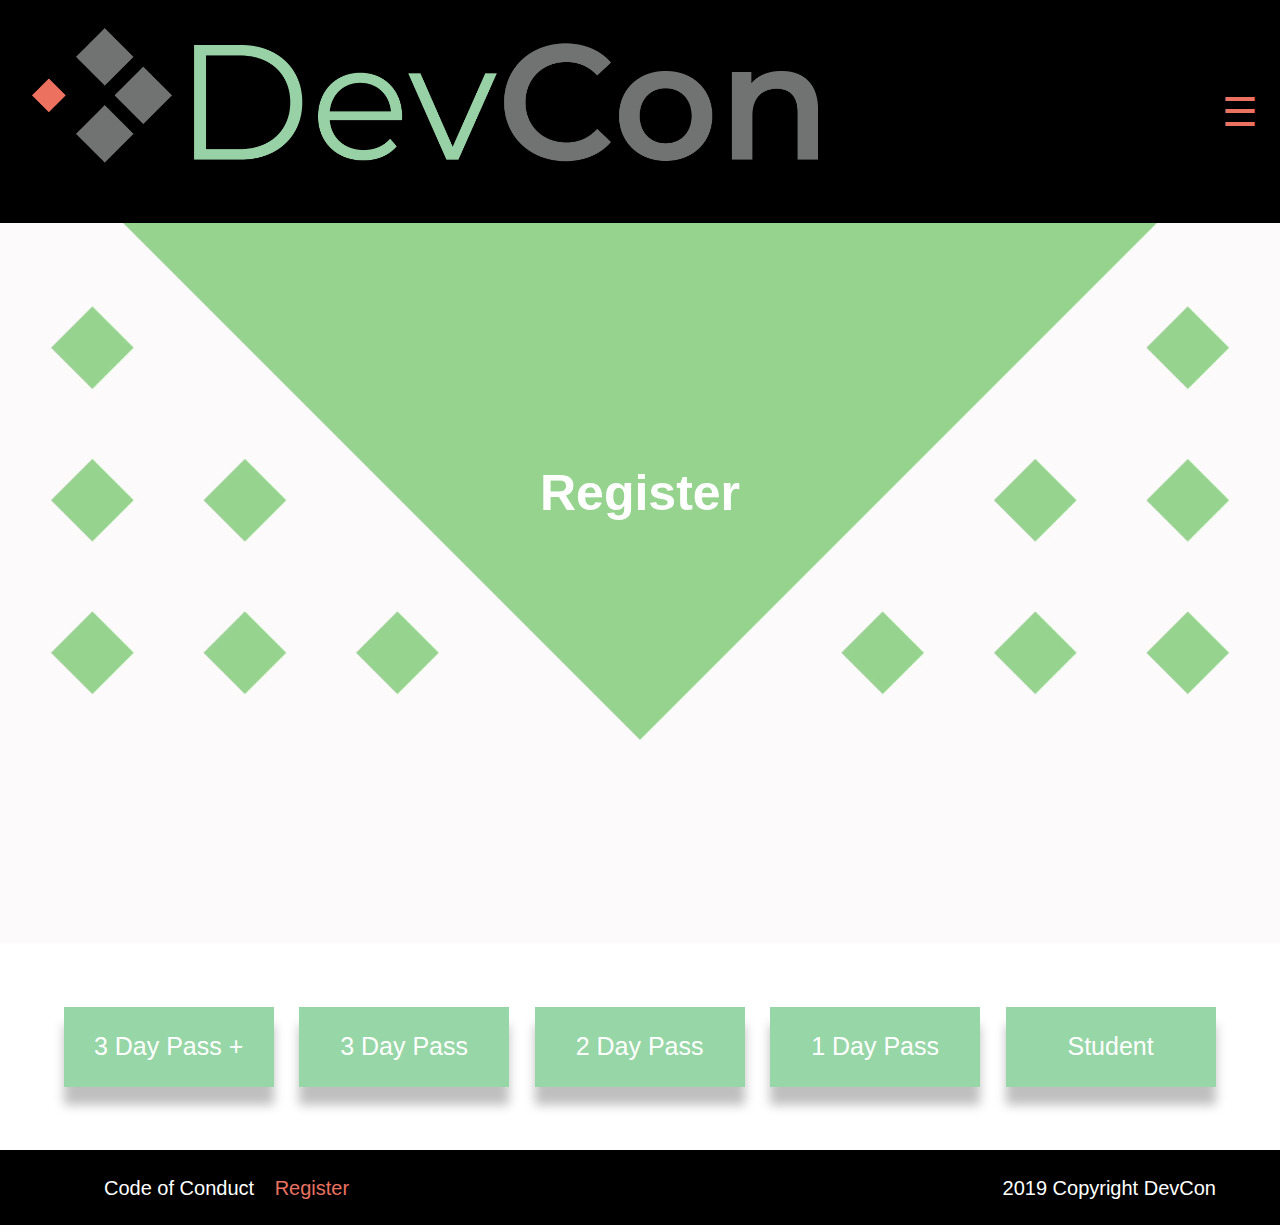
<file: register.html>
<!doctype html>
<html class="no-js" lang="">

<head>
  <meta charset="utf-8">
  <meta http-equiv="x-ua-compatible" content="ie=edge">
  <title></title>
  <meta name="description" content="">
  <meta name="viewport" content="width=device-width, initial-scale=1, shrink-to-fit=no">

  <link rel="manifest" href="site.webmanifest">
  <link rel="apple-touch-icon" href="icon.png">
  <!-- Place favicon.ico in the root directory -->

  <link rel="stylesheet" href="css/normalize.css">
  <link rel="stylesheet" href="css/main.css">
  <script src="js/menu.js"></script>
</head>

<body>
  <!-- begin navigation -->
  <header>
    <div>
    <a href="index.html"><img src="img/DevConlogo.png" alt= DevConLogo class="header_logo"></a>
    </div>
    <div id="mySidebar" class="sidebar">
      <a href="javascript:void(0)" class="closebtn" onclick="closeNav()">×</a>
      <a href="index.html">Home</a>
      <a href="register.html">Register</a>
      <a href="schedule.html">Schedule</a>
      <a href="speakers.html">Speakers</a>
      <a href="about.html">About</a>
      <a href="sponsors.html">Sponsors</a>
    </div>
    <div id="main">
  <button class="openbtn" onclick="openNav()">☰</button>
  </header>
  <!-- end navigation -->
  <section class="triangles">
  <div>
    <div class="heading"><h1>Register</h1></div>
    <video autoplay muted loop>
    <source src="img/triangles.mp4" type="video/mp4">
    </video>
    </div>
  </section>

    <section class="button_grid">
    <div><button class="DevCon_grey"><a href="3_day_pass_plus.html">3 Day Pass +</a></button></div>
    <div><button class="DevCon_grey"><a href="3_day_pass.html">3 Day Pass</a></button></div>
    <div><button class="DevCon_grey"><a href="2_day_pass.html">2 Day Pass</a></button></div>
    <div><button class="DevCon_grey"><a href="1_day_pass.html">1 Day Pass</a></button></div>
    <div><button class="DevCon_grey"><a href="student_pass.html">Student</a></button></div></div>
    </section>



  <!--[if lte IE 9]>
    <p class="browserupgrade">You are using an <strong>outdated</strong> browser. Please <a href="https://browsehappy.com/">upgrade your browser</a> to improve your experience and security.</p>
  <![endif]-->

  <!-- Add your site or application content here -->

  <script src="js/vendor/modernizr-3.6.0.min.js"></script>
  <script src="https://code.jquery.com/jquery-3.3.1.min.js" integrity="sha256-FgpCb/KJQlLNfOu91ta32o/NMZxltwRo8QtmkMRdAu8=" crossorigin="anonymous"></script>
  <script>window.jQuery || document.write('<script src="js/vendor/jquery-3.3.1.min.js"><\/script>')</script>
  <script src="js/plugins.js"></script>


  <!-- Google Analytics: change UA-XXXXX-Y to be your site's ID. -->





  <footer>
    <div class="footer_line">
     <ul class="footer_nav">
        <li><a href="code_of_conduct.html">Code of Conduct</a></li>
        <li><a href="Register.html" style="color: #EB7260;">Register</a></li>
      </ul>
        <span>2019 Copyright DevCon</span>
    </div>
  </footer>



</body>

</html>
</file>
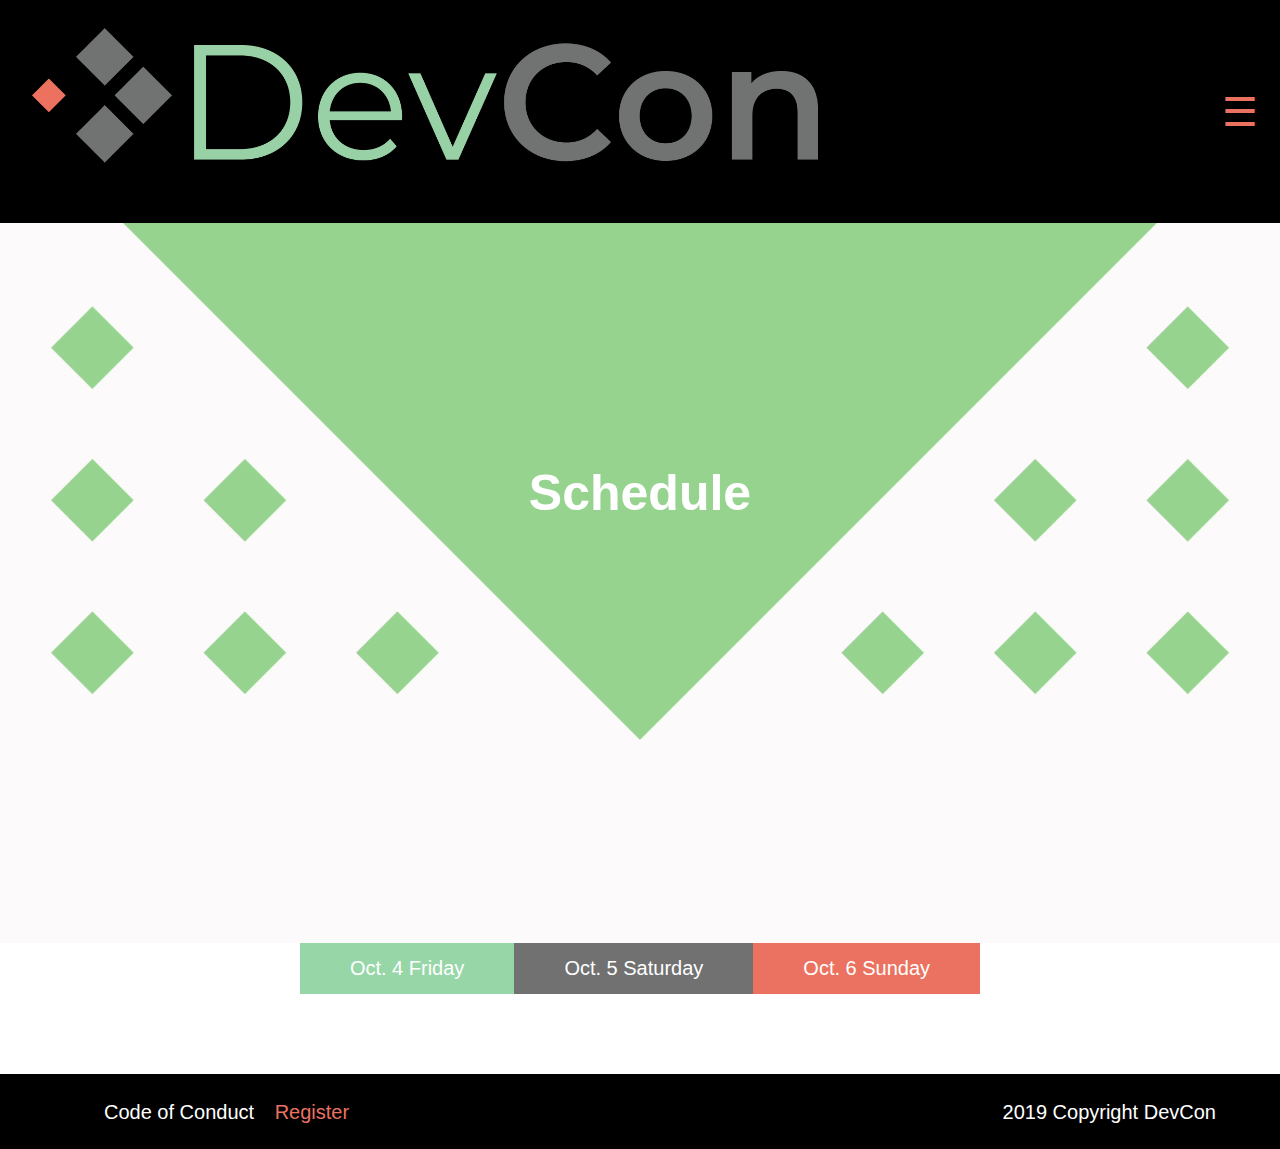
<file: schedule.html>
<!doctype html>
<html class="no-js" lang="">

<head>
  <meta charset="utf-8">
  <meta http-equiv="x-ua-compatible" content="ie=edge">
  <title></title>
  <meta name="description" content="">
  <meta name="viewport" content="width=device-width, initial-scale=1, shrink-to-fit=no">

  <link rel="manifest" href="site.webmanifest">
  <link rel="apple-touch-icon" href="icon.png">
  <!-- Place favicon.ico in the root directory -->

  <link rel="stylesheet" href="css/normalize.css">
  <link rel="stylesheet" href="css/main.css">
  <script src="js/menu.js"></script>
</head>

<body>
  <!-- begin navigation -->
  <header>
    <div>
    <a href="index.html"><img src="img/DevConlogo.png" alt= DevConLogo class="header_logo"></a>
    </div>
    <div id="mySidebar" class="sidebar">
      <a href="javascript:void(0)" class="closebtn" onclick="closeNav()">×</a>
      <a href="index.html">Home</a>
      <a href="register.html">Register</a>
      <a href="schedule.html">Schedule</a>
      <a href="speakers.html">Speakers</a>
      <a href="about.html">About</a>
      <a href="sponsors.html">Sponsors</a>
    </div>
    <div id="main">
  <button class="openbtn" onclick="openNav()">☰</button>
  </header>
  <!-- end navigation -->
<section class="triangles">
<div>
  <div class="heading"><h1>Schedule</h1></div>
  <video autoplay muted loop>
  <source src="img/triangles.mp4" type="video/mp4">
  </video>
  </div>
</section>


  <div class="tab">
      <button class="tablinks_1" onclick="openCity(event, 'London')"> Oct. 4 Friday</button>
      <button class="tablinks_2" onclick="openCity(event, 'Paris')">Oct. 5 Saturday</button>
      <button class="tablinks_3" onclick="openCity(event, 'Tokyo')">Oct. 6 Sunday</button>
  </div>

  <div id="London" class="tabcontent">
    <h2 style=" color:#97D6A7;">Friday</h2>
    <h3>Fun shit will happen today.</h3>
    <p>7am - 8am
      <br>Registration & Breakfast | Lobby</p>
    <p>8am - 8:30am
      <br>Grand Ballroom | Kickoff Speach | Chuck Russel</p>
    <p>8:45am - 9:30am
      <br>Ballroom A | Augmented Reality in a Fracture Reality | <a href="speakers.html">Dave Alpert</a>
      <br>Ballroom B | Digital Experiences On-Demand | <a href="speakers.html">Leemay Nassery</a>
      <br>Ballroom C | Ruby On Rails Migration | <a href="speakers.html">Renaud Visage</a></p>
    <p>9:45am - 10:30am
      <br>Ballroom A | SmartThings - An Origin Story | <a href="speakers.html">Jeff Beck</a>
      <br>Ballroom B | Beginning Angular 2.0 | <a href="speakers.html">Romain Guy</a>
      <br>Ballroom C | Continuous Development Pipeline Considerations | <a href="speakers.html">Tricia Katz</a></p>
    <p>10:45am - 11:30am
      <br>Ballroom A | Social Data Algorithims | <a href="speakers.html">Phil Nash</a>
      <br>Ballroom B | Blockchain - From out of the Dark Web to Civic Engagement | <a href="speakers.html">Marie Leaf</a>
      <br>Ballroom C | Adobe Experience Manager Primer | <a href="speakers.html">Elisha Dvorak</a></p>
    <p>11:45am - 1:15pm
      <br>Grand Ballroom | Lunch</p>
    <p>1:30pm - 2:15pm
      <br>Ballroom A | Linux and IIS | <a href="speakers.html">E.G Nadhan</a>
      <br>Ballroom B | Digital Media Experiences | <a href="speakers.html">Dana White</a>
      <br>Ballroom C | Meaningful Digital Communication | <a href="speakers.html">Cal Henderson</a></p>
    <p>2:30pm - 3:15
      <br>Ballroom A | Ember.js vs Electron - A Breakdown | <a href="speakers.html">Melanie Sumner</a>
      <br>Ballroom B | Google Analytics in the age of Privacy | <a href="speakers.html">Harry Roberts</a>
      <br>Ballroom C | Brining Military Discipline into the Agile Environment | <a href="speakers.html">Rebecca Fitzhuh</a></p>
    <p>3:30pm - 4:15pm
      <br>Ballroom A | Python Foundations | <a href="speakers.html">Matt Layman</a>
      <br>Ballroom B | Online Payments that Don't Suck | <a href="speakers.html">Rohit Basu</a>
      <br>Ballroom C | OpenID Foundation Pursuits | <a href="speakers.html">Sarah Squire</a></p>
    <p>4:30pm - On
    <br>First Two Floors of the Hotel | Technology Lounge - Bar and Lounge</p>
  </div>

  <div id="Paris" class="tabcontent">
    <h2 style="color:#717171;">Saturday</h2>
    <h3>More fun shit will go on.</h3>
    <p>7am - 8am
      <br>Lobby | Registration & Breakfast</p>
    <p>8am - 8:30am
      <br>Grand Ballroom | Day Highlights | Chuck Russel</p>
      <p>8:45am - 9:30am
        <br>Ballroom A | Advanced SCSS | <a href="speakers.html">Sarah Drasner</a>
        <br>Ballroom B | Authentication Systems and Tokens | <a href="speakers.html">Michael Albers</a>
        <br>Ballroom C | Customer Experience at the Gallery | <a href="speakers.html">Ryan King</a></p>
      <p>9:45am - 11am | Grand Ballroom | Panel Discussion: Venture Capital in Transformative Technology
        <br>Panel Moderator | <a href="speakers.html">Allison Lowery</a>
        <br>Panelist | <a href="speakers.html">Phil Nash</a>
        <br>Panelist | <a href="speakers.html">Harry Roberts</a>
        <br>Panelist | <a href="speakers.html">Melanie Sumner</a></p>
      <p>11:15 - Noon
        <br>Lobby | Sponsor Presentations</p>
      <p>Noon - 1:15pm
        <br>Grand Ballroom | Lunch</p>
      <p>1:30pm - 2:15pm
        <br>Ballroom A | Modern Fullstack Workflow | <a href="speakers.html">Leemay Nassery</a>
        <br>Ballroom B | Educating the Future of Technology | <a href="speakers.html">Marie Leaf</a>
        <br>Ballroom C | Geo-Services Powering Everything | <a href="speakers.html">Dave Alpert</a></p>
      <p>2:30pm - 3:45 | Grand Ballroom | Modern User Interfaces
        <br>Panel Moderator | <a href="speakers.html">David Hickthier</a>
        <br>Panelist | <a href="speakers.html">Brad Frost</a>
        <br>Panelist | <a href="speakers.html">Sarah Drasner</a>
        <br>Panelist | <a href="speakers.html">Romain Guy</a></p>
      <p>4pm - 4:30pm
        <br>Lobby | <a href="speakers.html">Sponsor Hall</a></p>
      <p>4:30pm - On
      <br>City Island | Harrisburg Senators Ballpark After Parth</p>
  </div>

  <div id="Tokyo" class="tabcontent">
    <h2 style="color:#EB7260;">Sunday</h2>
    <h3>Fun. Then Get Out.</h3>
    <p>7am - 8am
      <br>Lobby | Registration & Breakfast</p>
    <p>8am - 8:30am
      <br>Grand Ballroom | Kickoff Speach | Chuck Russel</p>
    <p>8:45am - 9:30am
      <br>Ballroom A | eLearning and Content Design | <a href="speakers.html">Elisha Dvorak</a>
      <br>Ballroom B | Scaling a Business Exponentially | <a href="speakers.html">Cal Henderson</a>
      <br>Ballroom C | Authenticaing Security Tokens | <a href="speakers.html">Marie Leaf</a></p>
    <p>9:45am - 10:30am
      <br>Ballroom A | VUI integrations in your CX | <a href="speakers.html">Tricia Katz</a>
      <br>Ballroom B | Digital Childhood Frontier | <a href="speakers.html">Matt Layman</a>
      <br>Ballroom C | Headless CMS  | <a href="speakers.html">Dana White</a></p>
    <p>10:45am - 11:30am
      <br>Ballroom A | Open Source in Enterprise | <a href="speakers.html">E.G. Nadhan</a>
      <br>Ballroom B | Open API's | <a href="speakers.html">Renuad Visage</a>
      <br>Ballroom C | Data Processing and Synergy | <a href="speakers.html">Ryan King</a></p>
    <p>11:45am - 1:15pm
      <br>Grand Ballroom | Lunch</p>
    <p>1:30pm - 2:15pm
      <br>Grand Ballroom | Final Comments | Chuck Russel</p>
  </div>
  </section>


  <!--[if lte IE 9]>
    <p class="browserupgrade">You are using an <strong>outdated</strong> browser. Please <a href="https://browsehappy.com/">upgrade your browser</a> to improve your experience and security.</p>
  <![endif]-->

  <!-- Add your site or application content here -->

  <script src="js/vendor/modernizr-3.6.0.min.js"></script>
  <script src="https://code.jquery.com/jquery-3.3.1.min.js" integrity="sha256-FgpCb/KJQlLNfOu91ta32o/NMZxltwRo8QtmkMRdAu8=" crossorigin="anonymous"></script>
  <script>window.jQuery || document.write('<script src="js/vendor/jquery-3.3.1.min.js"><\/script>')</script>
  <script src="js/plugins.js"></script>
  <script src="js/main.js"></script>

  <!-- Google Analytics: change UA-XXXXX-Y to be your site's ID. -->
  <script>
    window.ga = function () { ga.q.push(arguments) }; ga.q = []; ga.l = +new Date;
    ga('create', 'UA-XXXXX-Y', 'auto'); ga('send', 'pageview')
  </script>
  <script src="https://www.google-analytics.com/analytics.js" async defer></script>




  <footer>
    <div class="footer_line">
     <ul class="footer_nav">
        <li><a href="code_of_conduct.html">Code of Conduct</a></li>
        <li><a href="Register.html" style="color: #EB7260;">Register</a></li>
      </ul>
        <span>2019 Copyright DevCon</span>
    </div>
  </footer>



</body>

</html>
</file>
<file: css/main.css>
/*! HTML5 Boilerplate v6.1.0 | MIT License | https://html5boilerplate.com/ */

/*
 * What follows is the result of much research on cross-browser styling.
 * Credit left inline and big thanks to Nicolas Gallagher, Jonathan Neal,
 * Kroc Camen, and the H5BP dev community and team.
 */

/* ==========================================================================
   Base styles: opinionated defaults
   ========================================================================== */

html {
    color: #222;
    font-size: 1em;
    line-height: 1.4;
}

/*
 * Remove text-shadow in selection highlight:
 * https://twitter.com/miketaylr/status/12228805301
 *
 * Vendor-prefixed and regular ::selection selectors cannot be combined:
 * https://stackoverflow.com/a/16982510/7133471
 *
 * Customize the background color to match your design.
 */

::-moz-selection {
    background: #b3d4fc;
    text-shadow: none;
}

::selection {
    background: #b3d4fc;
    text-shadow: none;
}

/*
 * A better looking default horizontal rule
 */

hr {
    display: block;
    height: 1px;
    border: 0;
    border-top: 1px solid #ccc;
    margin: 1em 0;
    padding: 0;
}

/*
 * Remove the gap between audio, canvas, iframes,
 * images, videos and the bottom of their containers:
 * https://github.com/h5bp/html5-boilerplate/issues/440
 */

audio,
canvas,
iframe,
img,
svg,
video {
    vertical-align: middle;
}

/*
 * Remove default fieldset styles.
 */

fieldset {
    border: 0;
    margin: 0;
    padding: 0;
}

/*
 * Allow only vertical resizing of textareas.
 */

textarea {
    resize: vertical;
}

/* ==========================================================================
   Browser Upgrade Prompt
   ========================================================================== */

.browserupgrade {
    margin: 0.2em 0;
    background: #ccc;
    color: #000;
    padding: 0.2em 0;
}

/* ==========================================================================
   Author's custom styles
   ========================================================================== */

   body{
     max-width: 100%; /* This makes the window of the webpage 100% */
     overflow-x: hidden; /* Globally, this turns off scroll left to right */
     font-family: 'Roboto', sans-serif;
     color: #717171;
   }
   h1{
     color: #fff;
     font-size: 50px;
   }

   h2{
     color:#97D6A7;
     font-size: 20px;
   }

   h3{
     color: #717171;
     font-size: 25px;
   }

   h4{
     color: #717171;
     font-size: 15px;
   }
/* Begin Header Section*/

header{
  width: 100vw;
  height: 223px;
  background-color: #000;
  color: #fff;
  display: flex;
  justify-content: space-between;
  align-items: center;
  overflow: hidden;
  margin: 0 auto;
}

.header_logo{
  height: 183px;
  width:auto;
  margin-left: 2em;
}

.hamburger{
  width: 50px;
  height: auto;
  padding: 0px 30px 10px 30px;
}

div#hamburger {
    position: relative;
    top: -30px;
}

/* Hamburger */

.sidebar {
  height: 100%;
  width: 0;
  position: fixed;
  z-index: 1;
  top: 0;
  right: 0;
  background-color: #111;
  overflow-x: hidden;
  transition: 0.5s;
  padding-top: 60px;
}

.sidebar a {
  padding: 8px 8px 8px 32px;
  text-decoration: none;
  font-size: 25px;
  color: #818181;
  display: block;
  transition: 0.3s;
}

.sidebar a:hover {
  color: #97D6A7;
}

.sidebar .closebtn {
  position: absolute;
  top: 0;
  right: 25px;
  font-size: 36px;
  margin-left: 50px;
}

.openbtn {
  font-size: 40px;
  cursor: pointer;
  background-color: #000000;
  color: #EB7260;
  padding: 0, 25;
  border: none;
}

.openbtn:hover {
  color: #97D6A7;
}

#main {
  transition: margin-left .5s;
  padding: 16px;
}

/* Home Page */

.hero{
  height: 600px;
  width:100%;
  background-image: url("../img/headerimage.jpg");
  background-repeat: no-repeat;
  background-size: cover;
  background-position: center center;
  margin: 0 auto;
  position:relative;
  display:flex;
  align-items: center;
}

.triangles{
  width: 100%;
  border: 0;
  display: flex;
  justify-content: center;
  align-items: center;
  margin: 0;
  position: relative;
}

video{
  width: 100%;
  height: auto;
}

.heading {
    justify-content: center;
    align-items: center;
    display: flex;
    position: absolute;
    top: 25%;
    bottom: 50%;
    left: 45%;
    margin: auto;
    right: 45%;
  }

.hero_CTA{
  background-color: #EB7260;
  padding: 10px 30px 10px 30px;
  font-size: 60px;
  color: #fff;
  cursor: pointer;
}

.hero_CTA a{
  text-decoration: none;
  color: #fff;
}

.hero .countdown #demo{
  padding-left: 25%;
}

#demo{
  font-size: 100px;
  color: #717171;
}

/* Register*/

.button_grid{
  display: flex;
  justify-content: space-between;
  align-items: center;
  flex-wrap: wrap;
  position: relative;
  width: 90vw;
  margin: 3%;
}

.DevCon_grey{
  width: 210px;
  min-height: 80px;
  font-size: 25px;
  color: #fff;
  cursor: pointer;
  background-color: #97D6A7;
  border: none;
  margin: 12%;
  -webkit-box-shadow: 0px 18px 10px 0px rgba(0,0,0,0.25);
-moz-box-shadow: 0px 18px 10px 0px rgba(0,0,0,0.25);
box-shadow: 0px 18px 10px 0px rgba(0,0,0,0.25);
}

.DevCon_grey a{
  text-decoration: none;
  color: #FFF;
}

.DevCon_grey a:hover{
  color: #EB7260;
}

/* Indiviudal Schedule Pages*/

.form {
  justify-content: center;
  display: flex;
  align-items: center;
}

/* Add padding to containers */
.container {
  margin: 3%;
  background-color: white;
  width: 90%;
}

/* Full-width input fields */
input[type=text], input[type=password] {
  width: 100%;
  padding: 15px;
  margin: 5px 0 22px 0;
  display: inline-block;
  border: none;
  background: #f1f1f1;
}

input[type=text]:focus, input[type=password]:focus {
  background-color: #ddd;
  outline: none;
}

hr {
  border: 1px solid #717171;
  margin-bottom: 25px;
}

.registerbtn {
  background-color: #EB7260;
  color: white;
  padding: 16px 20px;
  margin: 8px 0;
  border: none;
  cursor: pointer;
  width: 100%;
  opacity: 0.9;
}

.registerbtn:hover {
  opacity: 1;
}

a {
  color: dodgerblue;
}

.signin {
  background-color: #f1f1f1;
  text-align: center;
}

/* Schedule Page */

/* Style the tab */
.tab {
  overflow: hidden;
  display: flex;
  justify-content: center;
  align-items: center;
  padding-bottom: 80px;
}

/* Style the buttons inside the tab */
.tab button {
  float: left;
  border: none;
  outline: none;
  cursor: pointer;
  padding: 14px 50px;
  transition: 0.3s;
  font-size: 20px;
  color: #FFFFFF;
}

.tablinks_1{
  background-color: #97D6A7;
}

.tablinks_2{
  background-color: #717171;
}

.tablinks_3{
  background-color: #EB7260;
}

/* Change background color of buttons on hover */
.tab button:hover {
  background-color: #ccc;
}

/* Create an active/current tablink class */
.tab button.active {
  background-color: #000;
}

/* Style the tab content */
.tabcontent {
  display: none;
  padding: 6px 12px;
  border: 1px solid #ccc;
  border-top: none;
}

.tabcontent a{
  text-decoration: none;
  color: #717171;
  cursor: pointer;
}

.tabcontent a:hover{
  text-decoration: none;
  color: #000;
}

/* Speaker Section */

.speaker_position{
  justify-content: center;
  align-items: center;
  display: flex;
}

.speaker_grid{
  display: flex;
  justify-content: center;
  align-items: center;
  flex-wrap: wrap;
  position: relative;
}

.speakers {
  padding: 1%;
  position: relative;
}

.speakers img{
  width: 300px;
  height: 300px;
}

.image img{
  opacity: 1;
  display: block;
  transition: .5s ease;
  backface-visibility: hidden;
}

.middle {
  transition: .5s ease;
  opacity: 0;
  position: absolute;
  top: 50%;
  left: 50%;
  transform: translate(-50%, -50%);
  -ms-transform: translate(-50%, -50%);
  text-align: center;
}

.speakers:hover .image {
  opacity: 0.3;
}

.speakers:hover .middle {
  opacity: 1;
}

.text{
  cursor: pointer;
  color: #000;
  border: none;
  font-size: 25px;
  background-color: inherit;
}

/* Modal */
.jquery-modal blocker current{
  background-color: (113, 113, 113, 75);
}

/* Sponsors */

.sponsor_grid {
  width: 80vw;
  display: flex;
  justify-content: center;
  align-items: center;
  flex-wrap: wrap;
  position: relative;
}

.sponsors_link {
  text-decoration: none;
  color: #97D6A7;
  cursor: pointer;
}

.sponsor_logo{
  justify-content: space-around;
  padding: 3%;
}

/* About*/
.secondary_about{
  padding-left: 30px;
}


/* Code of Conduct */
.code{
  justify-content: center;
  align-items: center;
  display: flex;
  text-align: center;
  color: #000;
}
.code_jargon{
  justify-content: center;
  align-items: center;
  width: 80%;
  font-size: 18px;
}
.accordion {
  background-color: #717171;
  color: #fff;
  cursor: pointer;
  padding: 18px;
  width: 100%;
  border: 1px, #000000;
  text-align: left;
  outline: none;
  font-size: 18px;
  transition: 0.4s;
}

.active, .accordion:hover {
  background-color: #ccc;
  color: #000000;
}

.panel {
  padding: 0 18px;
  display: none;
  background-color: white;
  overflow: hidden;
}


/* Footer Section */

footer{
    width: 100vw; /* This makes the width of the footer 100% to the size of your window */
    height: 75px;
    background-color: #000000;
    color: #fff;
    font-size:  20px;
    display: flex;
    justify-content: center;
    align-items: center;
    position: relative;
    overflow: hidden; /* This hides horizontal scrolling for just the footer */
    bottom: 0; /* This make the footer stick the bottom of the page */
   }

   footer li{
     list-style-type: none;
     display: inline;
     justify-content: space-between;
     margin: 0 auto;
   }

   .footer_line{
     width: 90vw;
     display: flex;
     justify-content: space-between;
     align-items: center;
     margin: 0 auto;
}

.footer_line ul li{
  padding-right: 15px;
}

.footer_nav a{
  color: #fff;
  text-decoration: none;
}
















/* ==========================================================================
   Helper classes
   ========================================================================== */

/*
 * Hide visually and from screen readers
 */

.hidden {
    display: none !important;
}

/*
 * Hide only visually, but have it available for screen readers:
 * https://snook.ca/archives/html_and_css/hiding-content-for-accessibility
 *
 * 1. For long content, line feeds are not interpreted as spaces and small width
 *    causes content to wrap 1 word per line:
 *    https://medium.com/@jessebeach/beware-smushed-off-screen-accessible-text-5952a4c2cbfe
 */

.visuallyhidden {
    border: 0;
    clip: rect(0 0 0 0);
    height: 1px;
    margin: -1px;
    overflow: hidden;
    padding: 0;
    position: absolute;
    width: 1px;
    white-space: nowrap; /* 1 */
}

/*
 * Extends the .visuallyhidden class to allow the element
 * to be focusable when navigated to via the keyboard:
 * https://www.drupal.org/node/897638
 */

.visuallyhidden.focusable:active,
.visuallyhidden.focusable:focus {
    clip: auto;
    height: auto;
    margin: 0;
    overflow: visible;
    position: static;
    width: auto;
    white-space: inherit;
}

/*
 * Hide visually and from screen readers, but maintain layout
 */

.invisible {
    visibility: hidden;
}

/*
 * Clearfix: contain floats
 *
 * For modern browsers
 * 1. The space content is one way to avoid an Opera bug when the
 *    `contenteditable` attribute is included anywhere else in the document.
 *    Otherwise it causes space to appear at the top and bottom of elements
 *    that receive the `clearfix` class.
 * 2. The use of `table` rather than `block` is only necessary if using
 *    `:before` to contain the top-margins of child elements.
 */

.clearfix:before,
.clearfix:after {
    content: " "; /* 1 */
    display: table; /* 2 */
}

.clearfix:after {
    clear: both;
}

/* ==========================================================================
   EXAMPLE Media Queries for Responsive Design.
   These examples override the primary ('mobile first') styles.
   Modify as content requires.
   ========================================================================== */
@media screen and (min-width: 1500px){
  h1{
    font-size: 100px;
  }
}


@media screen and (max-width: 1000px){
  .header_logo{
    height: 100px;
    width:auto;
    margin-left: 2em;
  }
}

@media screen and (max-width: 768px){
  header {
    height: 20%;
  }

  .header_logo{
    height: 50px;
    width:auto;
    margin-left: 2em;
  }

  img{
    width: 100%;
    height: auto;
  }

  h1{
    font-size: 20px;
  }

  footer{
    height: 50px;
    font-size: 15px;
  }
}

@media screen and (max-width: 600px){
  .hero{
    padding-top: 15%;
    position:relative;
    display: block;
    align-items: center;
    justify-content: space-between;
    height: 400px;
  }
  .hero .countdown #demo{
    padding-left: 10%;
  }

  #demo{
    font-size: 80px;
    color: #717171;
  }

h1{
  font-size: 20px;
}


@media print,
       (-webkit-min-device-pixel-ratio: 1.25),
       (min-resolution: 1.25dppx),
       (min-resolution: 120dpi) {
    /* Style adjustments for high resolution devices */
}

/* ==========================================================================
   Print styles.
   Inlined to avoid the additional HTTP request:
   https://www.phpied.com/delay-loading-your-print-css/
   ========================================================================== */

@media print {
    *,
    *:before,
    *:after {
        background: transparent !important;
        color: #000 !important; /* Black prints faster */
        -webkit-box-shadow: none !important;
        box-shadow: none !important;
        text-shadow: none !important;
    }

    a,
    a:visited {
        text-decoration: underline;
    }

    a[href]:after {
        content: " (" attr(href) ")";
    }

    abbr[title]:after {
        content: " (" attr(title) ")";
    }

    /*
     * Don't show links that are fragment identifiers,
     * or use the `javascript:` pseudo protocol
     */

    a[href^="#"]:after,
    a[href^="javascript:"]:after {
        content: "";
    }

    pre {
        white-space: pre-wrap !important;
    }
    pre,
    blockquote {
        border: 1px solid #999;
        page-break-inside: avoid;
    }

    /*
     * Printing Tables:
     * http://css-discuss.incutio.com/wiki/Printing_Tables
     */

    thead {
        display: table-header-group;
    }

    tr,
    img {
        page-break-inside: avoid;
    }

    p,
    h2,
    h3 {
        orphans: 3;
        widows: 3;
    }

    h2,
    h3 {
        page-break-after: avoid;
    }
}
</file>
